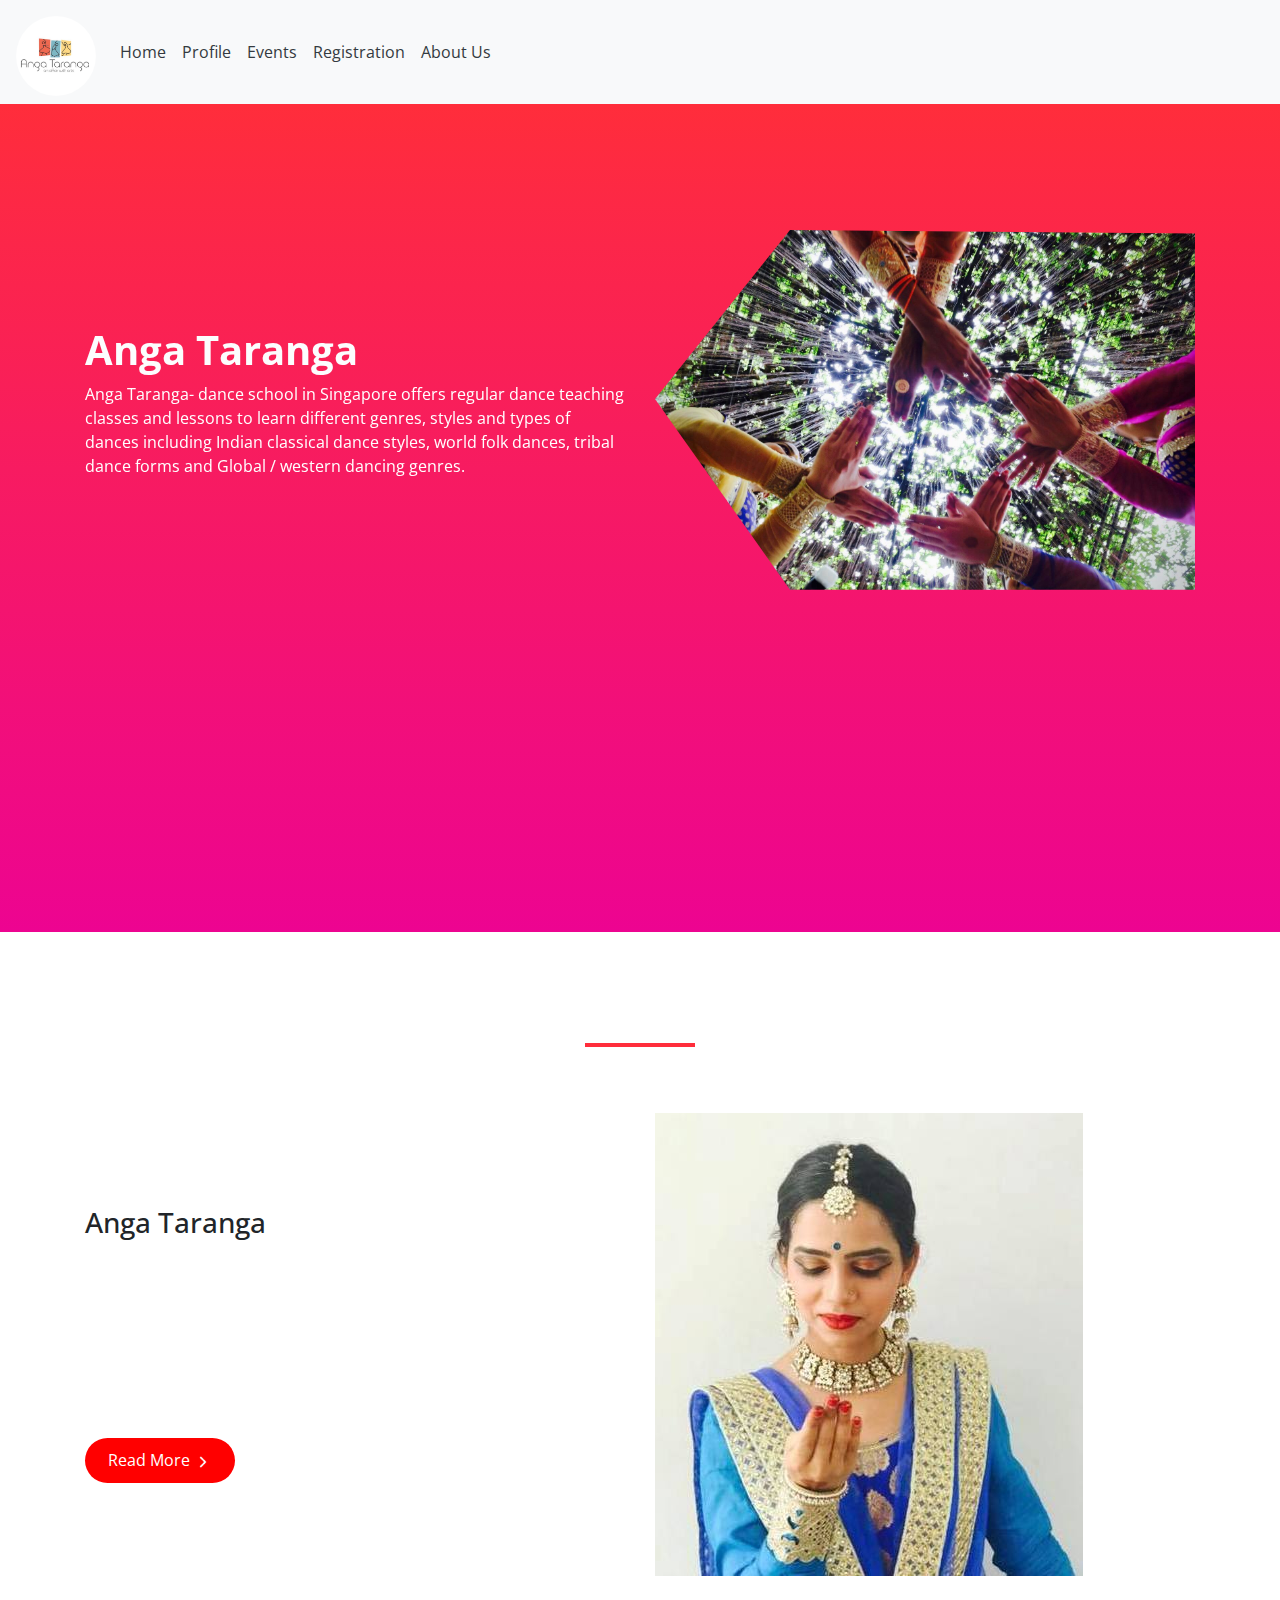
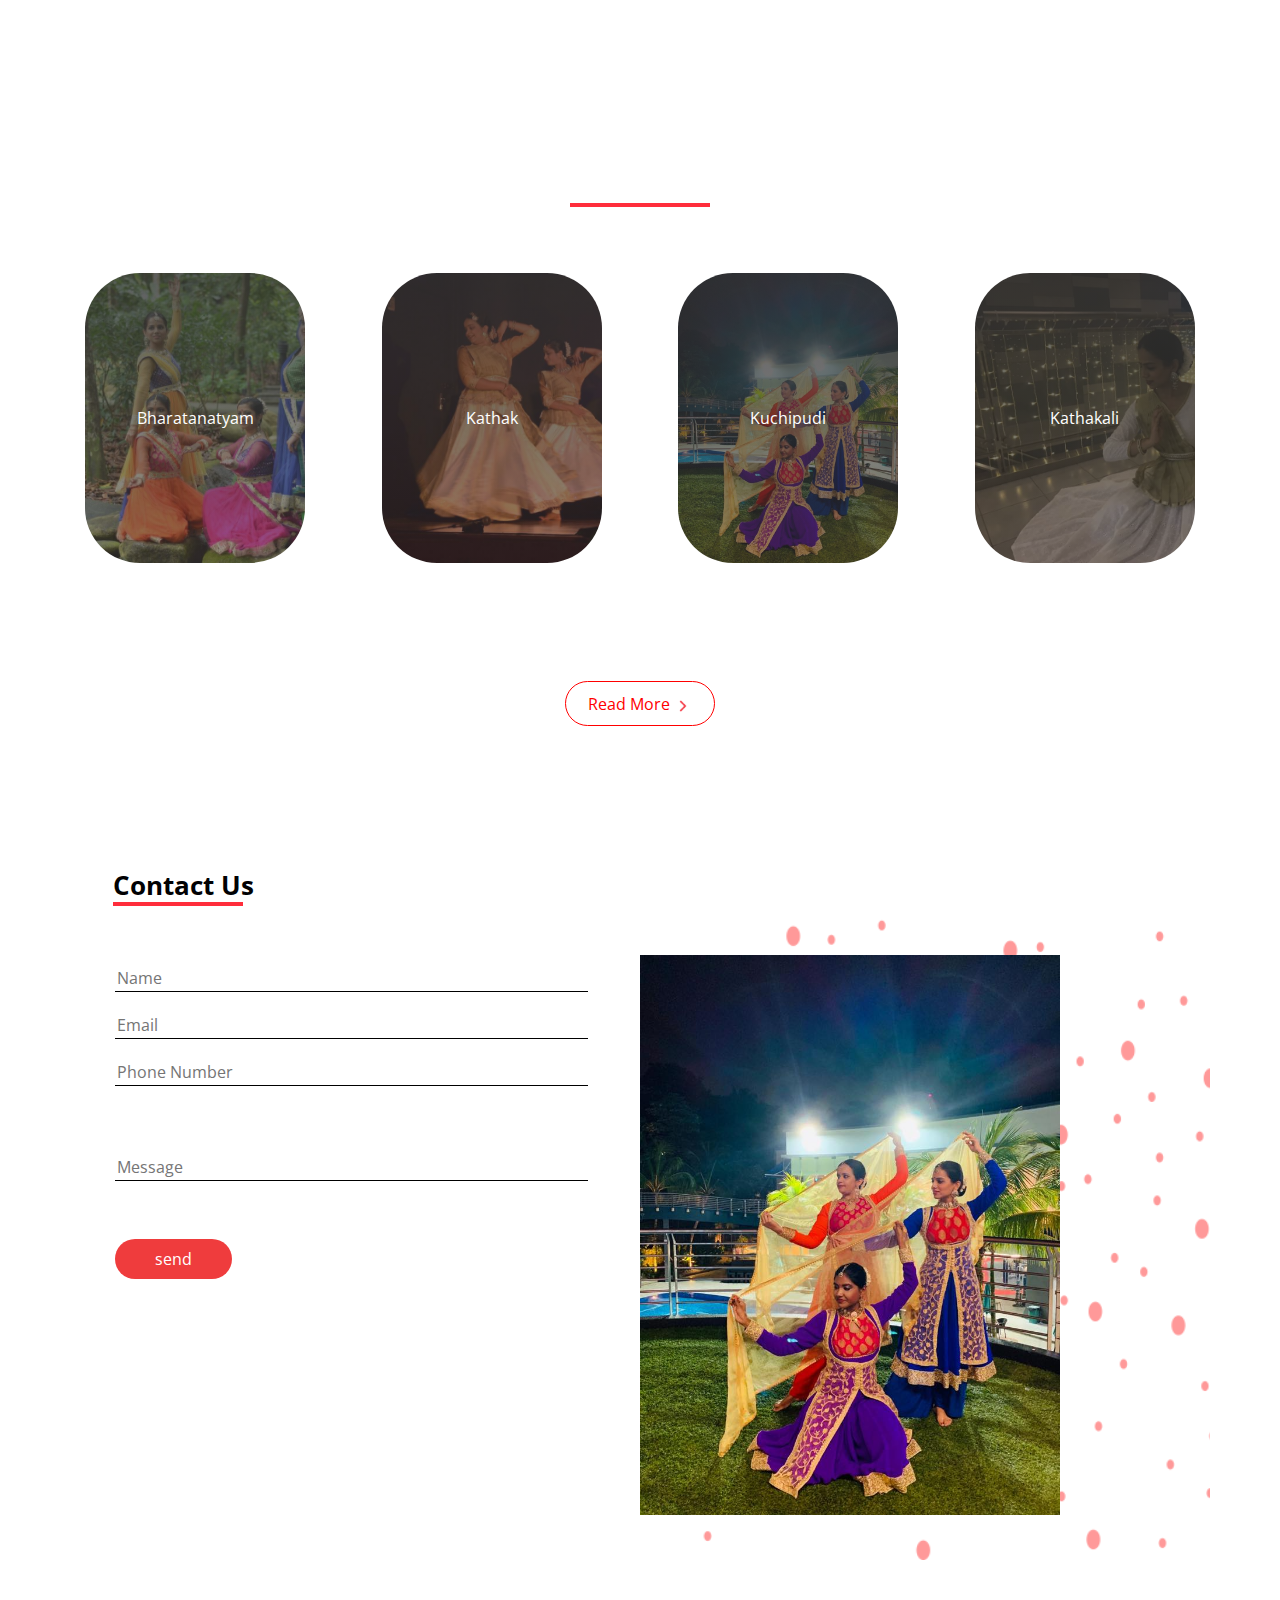
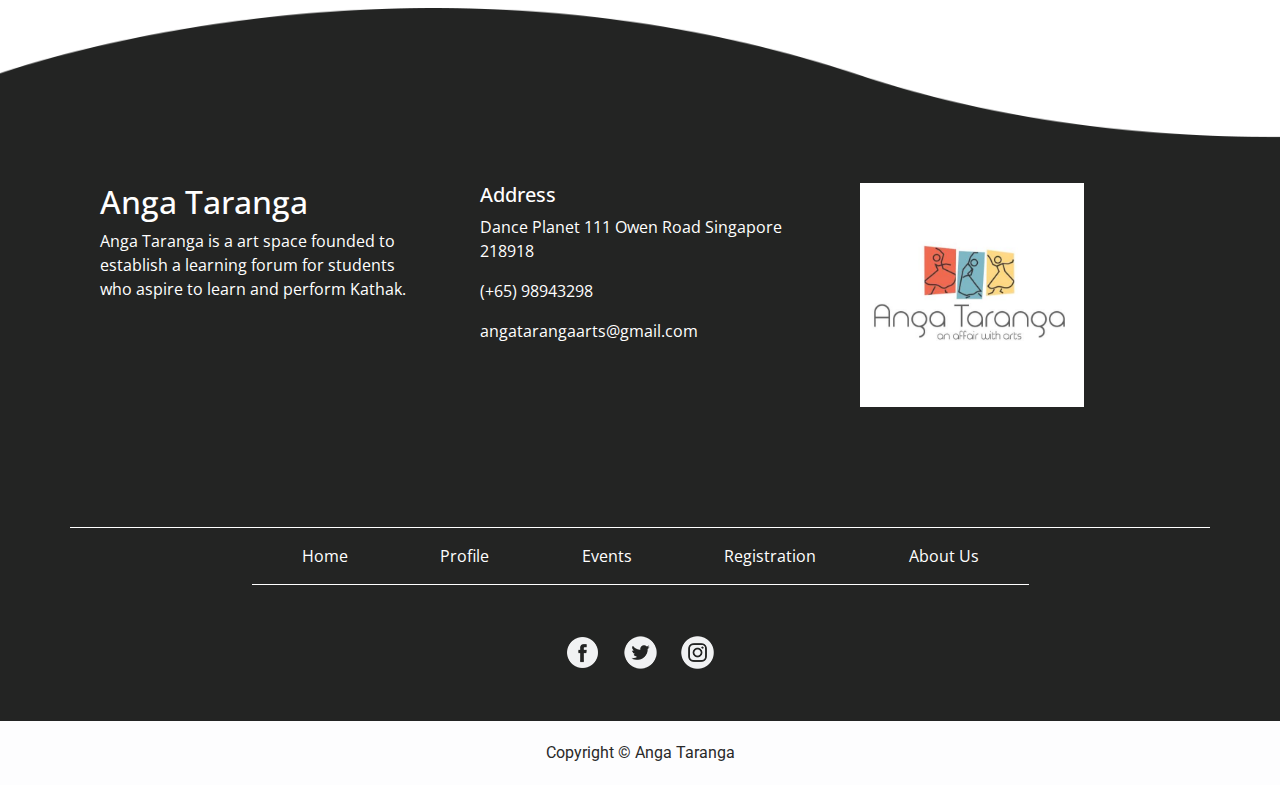
<file: index.html>
<!DOCTYPE html>
<html>

<head>
  <!-- Basic -->
  <meta charset="utf-8" />
  <meta http-equiv="X-UA-Compatible" content="IE=edge" />
  <!-- Mobile Metas -->
  <meta name="viewport" content="width=device-width, initial-scale=1, shrink-to-fit=no" />
  <!-- Site Metas -->
  <meta name="keywords" content="" />
  <meta name="description" content="" />
  <meta name="author" content="" />

  <title>Anga Taranga</title>

  <!-- slider stylesheet -->
  <link rel="stylesheet" type="text/css"
    href="https://cdnjs.cloudflare.com/ajax/libs/OwlCarousel2/2.1.3/assets/owl.carousel.min.css" />

  <!-- bootstrap core css -->
  <link rel="stylesheet" type="text/css" href="css/bootstrap.css" />

  <!-- fonts style -->
  <link href="https://fonts.googleapis.com/css?family=Poppins:300,400,600,700|Roboto:300,400,700&display=swap"
    rel="stylesheet">
    
  <!-- Custom styles for this template -->
  <link href="css/style.css" rel="stylesheet" />
  <!-- responsive style -->
  <link href="css/responsive.css" rel="stylesheet" />
  <link rel="icon" href="./images/angaLogo.jpg">

</head>

<body >

  <div class="hero_area">
    
  <!--Navbar-->
 <nav class="navbar navbar-expand-sm navbar-dark bg-light">
  <img src="./images/angaTarangaLogo.jpeg" alt="logo" class="logo-anga " >
  <!-- Navbar brand -->
  <a class="navbar-brand" href="#">   </a>
  <!-- Collapse button -->
  <button class="navbar-toggler" type="button" data-toggle="collapse" data-target="#basicExampleNav"
    aria-controls="basicExampleNav" aria-expanded="false" aria-label="Toggle navigation">
    <!-- <span class="navbar-toggler-icon "></span> -->
   <img src="images/menu.png" alt="menu" height="70" width="70">
  </button>

  <!-- Collapsible content -->

  <div class="collapse navbar-collapse" id="basicExampleNav">
    <!-- Links -->
    <ul class="navbar-nav mr-auto ">
      <li class="nav-item active">
        <a class="nav-link text-dark" href="index.html">Home <span class="sr-only">(current)</span></a>
      </li>

      <li class="nav-item">
        <a class="nav-link text-dark" href="profile.html">Profile</a>
      </li>
    
      <li class="nav-item">
        <a class="nav-link text-dark" href="events.html">Events</a>
      </li>

      <li class="nav-item">
        <a class="nav-link text-dark" href="registration.html">Registration</a>
      </li>

      <li class="nav-item">
        <a class="nav-link text-dark" href="about.html">About Us</a>
      </li>
    </ul>
  </div>
  <!-- Collapsible content -->
</nav>


<!--/.Navbar-->
<!--/.Navbar -->
    <!-- Image and text -->

    <!-- header section strats -->
    <!-- <header class="header_section">
      <div class="container  ">
        <img src="./images/angaTarangaLogo.jpeg" alt="logo" class="logo-anga " >
        <nav class="navbar navbar-expand-lg custom_nav-container pt-3 ">
         

          <button class="navbar-toggler" type="button" data-toggle="collapse" data-target="#navbarSupportedContent"
            aria-controls="navbarSupportedContent" aria-expanded="false" aria-label="Toggle navigation">
            <span class="navbar-toggler-icon"></span>
          </button>

          <div class=" navbar-collapse" id="navbarSupportedContent">
            <ul class="navbar-nav ml-auto mr-2">
              <li class="nav-item active">
                <a class="nav-link" href="index.html">Home <span class="sr-only">(current)</span></a>
              </li>

              <li class="nav-item">
                <a class="nav-link" href="profile.html">Profile</a>
              </li>
            
              <li class="nav-item">
                <a class="nav-link" href="events.html">Events</a>
              </li>

              <li class="nav-item">
                <a class="nav-link" href="registration.html">Registration</a>
              </li>

              <li class="nav-item">
                <a class="nav-link" href="about.html">About Us</a>
              </li>

            </ul>
             <form class="form-inline my-2 my-lg-0">

              <button class="btn  my-2 my-sm-0 nav_search-btn" type="submit"></button>
            </form> ≈
          </div>
        </nav>
      </div>
    </header>-->
    <!-- end header section -->
    <!-- slider section -->
    <section class=" slider_section position-relative">
      <div class="number-container d-none d-md-block">
        <div class="number-box">
          <!-- <span>
            01
          </span>
          <hr>
          <span>
            02
          </span> -->
        </div>
      </div>
      <div id="carouselExampleControls" class="carousel slide" data-ride="carousel">
        <div class="carousel-inner">
          <div class="carousel-item active">
            <div class="container slider_item-box" style="padding-top: 3rem;">
              <div class="row pt-5">
                <div class="col-md-6">
                  <div class="slider-box-detail">
                    <h1>
                     Anga Taranga 
                    
                    </h1>
                    <p>
                      Anga Taranga- dance school in Singapore offers regular dance teaching classes and  lessons to learn different genres, styles and types of dances including Indian classical dance styles, world folk dances, tribal dance forms and Global / western dancing genres.
                    </p>
                    <div>
                      <!-- <a href="">
                        <div>
                           <span>
                            Read More
                          </span> 
                          <span>
                            <img src="images/right.png" alt="" style="width: 16px;" >
                          </span>
                        </div>
                      </a> -->
                    </div>
                  </div>
                </div>
                <div class="col-md-6">
                  <div class="slider_box-img">
                    <div class="slider_item_img-box">
                      <img src="images/anagLanding.jpeg" alt="" class="img-fluid clipo" >
                    </div>
                  </div>
                </div>
              </div>
              </div>
            </div>   
         </div>
        </section> 
   

    <!-- end slider section -->
  </div>

  <!-- about section -->

  <section class="about_section">
    <div class="container">
      <h2>
        About Us
      </h2>
      <div class="row">
        <div class="col-md-6">
          <div class="about-detail">
            <h3>
              Anga Taranga
            </h3>
            <p>
              Team Anga Taranga have been performing widely across Singapore at various cultural events, business events and community gatherings. The individual dancers from the team have won competitions and has represented kathak at international Indian classical dance festivals and Dance productions in Singapore.

            </p>
            <div>
              <a href="">
                <div>
                  <span>
                    Read More
                  </span>
                  <span>
                    <img src="images/right.png" alt="" style="width: 18px;">
                  </span>
                </div>
              </a>
            </div>
          </div>
        </div>
        <div class="col-md-6">
          <div class="about-imge-box">
            <img src="images/AngaGrid.jpeg" alt="" class="img-fluid">
          </div>
        </div>
      </div>
    </div>
  </section>

  <!-- end about section -->



  <!-- class section -->
  <section class="class_section py-5 my-5">
    <h2>
      Our Classes
    </h2>
    <div class="container  pb-5 ">
      <div class="d-flex justify-content-between flex-wrap">
        <div class="mt-4 mx-auto mx-sm-0 mt-lg-0">
          <div class="class_img-box box-img-1">
            <a href="">
              Bharatanatyam
            </a>
          </div>
        </div>
        <div class="mt-4 mx-auto mx-sm-0 mt-lg-0">
          <div class="class_img-box box-img-2">
            <a href="">
              Kathak
            </a>
          </div>
        </div>
        <div class="mt-4 mx-auto mx-sm-0 mt-lg-0">
          <div class="class_img-box box-img-3">
            <a href="">
              Kuchipudi
            </a>
          </div>
        </div>
        <div class="mt-4 mx-auto mx-sm-0 mt-lg-0">
          <div class="class_img-box box-img-4">
            <a href="">
              Kathakali
            </a>
          </div>
        </div>
      </div>
    </div>
    <div class="class_section-btn">
      <a href="">
        <div>
          <span>
            Read More
          </span>
          <span>
            <img src="images/red-next.png" alt="" style="width: 18px;">
          </span>
        </div>
      </a>
    </div>
  </section>
  <!-- end class section -->
  <!-- master section -->
  <!-- <section class="master_section mb-5">
    <h2>
      Learn From Masters
    </h2>
    <div class="master_custom-container">
      <div class="row">
        <div class="col-md-4">
          <div class="master_content-box">
            <div class="master_img-box">
              <img src="images/master-1.png" alt="">
            </div>
            <div class="master_detail">
              <h4>
                Dance Masters

              </h4>
              <p>
                There are many variations of passages of Lorem Ipsum available, but the
                majority
              </p>
            </div>
          </div>
        </div>
        <div class="col-md-4">
          <div class="master_content-box">
            <div class="master_img-box master_img-box-white">
              <img src="images/master-2.png" alt="">
            </div>
            <div class="master_detail">
              <h4>
                Music Lessons

              </h4>
              <p>
                There are many variations of passages of Lorem Ipsum available, but the
                majority
              </p>
            </div>
          </div>
        </div>

        <div class="col-md-4">
          <div class="master_content-box">
            <div class="master_img-box">
              <img src="images/master-3.png" alt="">
            </div>
            <div class="master_detail">
              <h4>
                Skill Based Coaching


              </h4>
              <p>
                There are many variations of passages of Lorem Ipsum available, but the
                majority
              </p>
            </div>
          </div>
        </div>
      </div>
      <div class="master_section-btn">
        <a href="">
          <div>
            <span>
              Read More
            </span>
            <span>
              <img src="images/right.png" alt="" style="width: 18px;">
            </span>
          </div>
        </a>
      </div>
    </div>

  </section> -->
  <!-- end master section -->

  <!-- contact section -->

  <section class="contact_section py-5">

    <div class="container">
      <div class="d-flex justify-content-center d-md-block">
        <h2>
          Contact Us
        </h2>
      </div>
      <div class="row">
        <div class="col-md-6">
          <form action="">
            <div class="contact_form-container">
              <div>
                <div>
                  <input type="text" placeholder="Name">
                </div>
                <div>
                  <input type="email" placeholder="Email">
                </div>
                <div>
                  <input type="text" placeholder="Phone Number">
                </div>
                <div class="mt-5">
                  <input type="text" placeholder="Message">
                </div>
                <div class="mt-5">
                  <button type="submit">
                    send
                  </button>
                </div>
              </div>

            </div>

          </form>
        </div>
        <div class="col-md-6">
          <div class="contact_img-box">
            <img src="images/AngaPic.jpeg" alt="" height="" class="img-fluid">
          </div>
        </div>
      </div>
    </div>
  </section>
  <!-- end contact section -->


  <!-- info section -->
  <section class="info_section">
    <div class="container ">
      <div class="row custom_border-btm mb-3 pb-4">
        <div class="col-md-4 info_logo">
          <h2>
            Anga Taranga
          </h2>
          <p>
            Anga Taranga is a art space founded to establish a learning forum for students who aspire to learn and perform Kathak.
          </p>
        </div>
        <div class="col-md-4 info_address">
          <h5>
            Address
          </h5>
          <p>
            Dance Planet
           111 Owen Road Singapore 218918
          </p>
          <p>
            (+65) 98943298
          </p>
          <p>
            angatarangaarts@gmail.com
          </p>
        </div>
        <div class="col-md-4 info_news">
          <img src="images/angaTarangaLogo.jpeg" alt="logo" class="img-fluid" style="max-height: 70%;">
          <!-- <h5>
            Newsletter
          </h5>
          <form action="">
            <div>
              <input type="email" placeholder="Enter your email">
            </div>
            <div>
              <button type="submit">
                Subscribe
              </button>
            </div>
          </form> -->
        </div>

      </div>
      <div class="info_nav ">
        <nav class="custom_border-btm">
          <ul>
            <li>
              <a href="index.html"> Home</a>
            </li>
            <li>
              <a href="profile.html">Profile</a>
            </li>
            <li>
              <a href="events.html">Events</a>
            </li>
            <li>
              <a href="registration.html">Registration</a>
            </li>
            <li>
              <a href="about.html">About Us</a>
            </li>
          </ul>
        </nav>
      </div>
      <div>
        <div class="info_social">
          <div>
            <img src="images/fb.png" alt="">
          </div>
          <div>
            <img src="images/twitter.png" alt="">
          </div>
          <div>
            <img src="images/insta.png" alt=""> 
          </div>
        </div>
      </div>
    </div>
  </section>
  <!-- endsss info section -->



  <!-- footer section -->
  <section class="container-fluid footer_section">
    <p>
      Copyright &copy; Anga Taranga
      <!-- <a href="https://html.design/">html.design</a> -->
    </p>
  </section>
  <!-- footer section -->

  <script type="text/javascript" src="js/jquery-3.4.1.min.js"></script>
  <script type="text/javascript" src="js/bootstrap.js"></script>





</body>

</html>
</file>
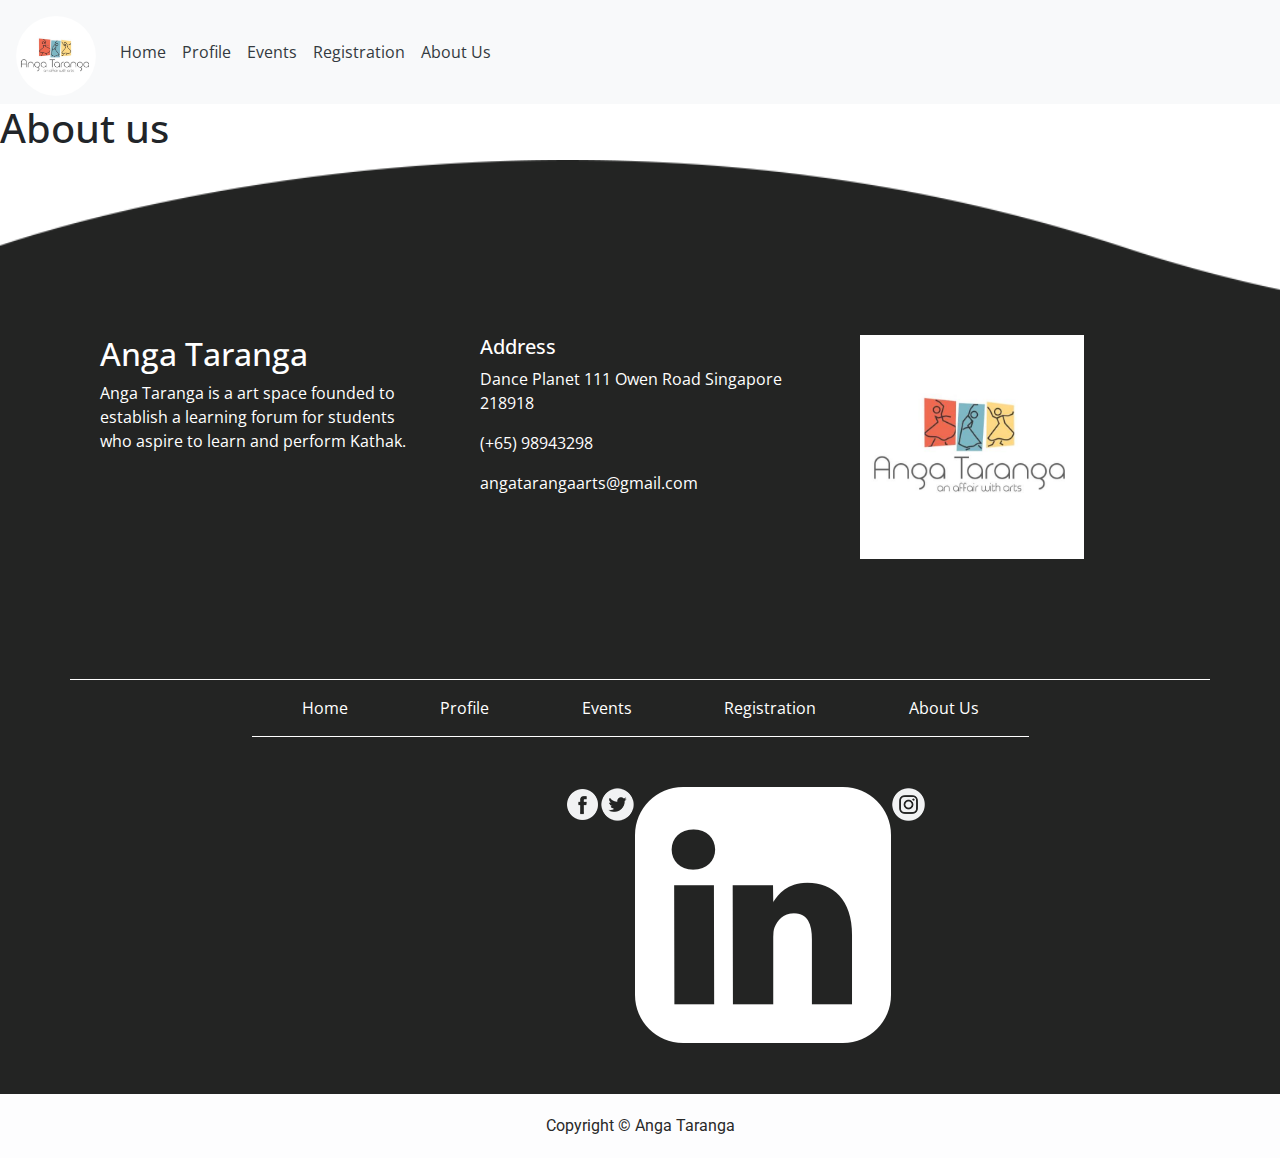
<file: about.html>
<!DOCTYPE html>
<html>

<head>
  <!-- Basic -->
  <meta charset="utf-8" />
  <meta http-equiv="X-UA-Compatible" content="IE=edge" />
  <!-- Mobile Metas -->
  <meta name="viewport" content="width=device-width, initial-scale=1, shrink-to-fit=no" />
  <!-- Site Metas -->
  <meta name="keywords" content="" />
  <meta name="description" content="" />
  <meta name="author" content="" />

  <title>Anga Taranga</title>

  <!-- slider stylesheet -->
  <link rel="stylesheet" type="text/css"
    href="https://cdnjs.cloudflare.com/ajax/libs/OwlCarousel2/2.1.3/assets/owl.carousel.min.css" />

  <!-- bootstrap core css -->
  <link rel="stylesheet" type="text/css" href="css/bootstrap.css" />

  <!-- fonts style -->
  <link href="https://fonts.googleapis.com/css?family=Poppins:300,400,600,700|Roboto:300,400,700&display=swap"
    rel="stylesheet">
  <!-- Custom styles for this template -->
  <link href="css/style.css" rel="stylesheet" />
  <!-- responsive style -->
  <link href="css/responsive.css" rel="stylesheet" />
</head>

<body class="about-page">

  <div class="hero_area">
 <!--Navbar-->
 <nav class="navbar navbar-expand-sm navbar-dark bg-light">
  <img src="./images/angaTarangaLogo.jpeg" alt="logo" class="logo-anga " >
  <!-- Navbar brand -->
  <a class="navbar-brand" href="#">   </a>
  <!-- Collapse button -->
  <button class="navbar-toggler" type="button" data-toggle="collapse" data-target="#basicExampleNav"
    aria-controls="basicExampleNav" aria-expanded="false" aria-label="Toggle navigation">
    <!-- <span class="navbar-toggler-icon "></span> -->
   <img src="images/menu.png" alt="menu" height="70" width="70">
  </button>

  <!-- Collapsible content -->

  <div class="collapse navbar-collapse" id="basicExampleNav">
    <!-- Links -->
    <ul class="navbar-nav mr-auto ">
      <li class="nav-item active">
        <a class="nav-link text-dark" href="index.html">Home <span class="sr-only">(current)</span></a>
      </li>

      <li class="nav-item">
        <a class="nav-link text-dark" href="profile.html">Profile</a>
      </li>
    
      <li class="nav-item">
        <a class="nav-link text-dark" href="events.html">Events</a>
      </li>

      <li class="nav-item">
        <a class="nav-link text-dark" href="registration.html">Registration</a>
      </li>

      <li class="nav-item">
        <a class="nav-link text-dark" href="about.html">About Us</a>
      </li>
    </ul>
  </div>
  <!-- Collapsible content -->
</nav>

  </div>

 




<h1>About us </h1>

  <!-- info section -->
  <section class="info_section">
    <div class="container ">
      <div class="row custom_border-btm mb-3 pb-4">
        <div class="col-md-4 info_logo">
          <h2>
            Anga Taranga
          </h2>
          <p>
            Anga Taranga is a art space founded to establish a learning forum for students who aspire to learn and perform Kathak.
          </p>
        </div>
        <div class="col-md-4 info_address">
          <h5>
            Address
          </h5>
          <p>
            Dance Planet
           111 Owen Road Singapore 218918
          </p>
          <p>
            (+65) 98943298
          </p>
          <p>
            angatarangaarts@gmail.com
          </p>
        </div>
        <div class="col-md-4 info_news">
          <img src="images/angaTarangaLogo.jpeg" alt="logo" class="img-fluid" style="max-height: 70%;">
          <!-- <h5>
            Newsletter
          </h5>
          <form action="">
            <div>
              <input type="email" placeholder="Enter your email">
            </div>
            <div>
              <button type="submit">
                Subscribe
              </button>
            </div>
          </form> -->
        </div>

      </div>
      <div class="info_nav ">
        <nav class="custom_border-btm">
          <ul>
            <li>
              <a href="index.html"> Home</a>
            </li>
            <li>
              <a href="profile.html">Profile</a>
            </li>
            <li>
              <a href="events.html">Events</a>
            </li>
            <li>
              <a href="registration.html">Registration</a>
            </li>
            <li>
              <a href="about.html">About Us</a>
            </li>
          </ul>
        </nav>
      </div>
      <div>
        <div class="info_social">
          <div>
            <img src="images/fb.png" alt="">
          </div>
          <div>
            <img src="images/twitter.png" alt="">
          </div>
          <div>
            <img src="images/linkedin.png" alt="">
          </div>
          <div>
            <img src="images/insta.png" alt="">
          </div>
        </div>
      </div>
    </div>
  </section>
  <!-- endsss info section -->



  <!-- footer section -->
  <section class="container-fluid footer_section">
    <p>
      Copyright &copy; Anga Taranga
      <!-- <a href="https://html.design/">html.design</a> -->
    </p>
  </section>
  <!-- footer section -->

  <script type="text/javascript" src="js/jquery-3.4.1.min.js"></script>
  <script type="text/javascript" src="js/bootstrap.js"></script>





</body>

</html>
</file>
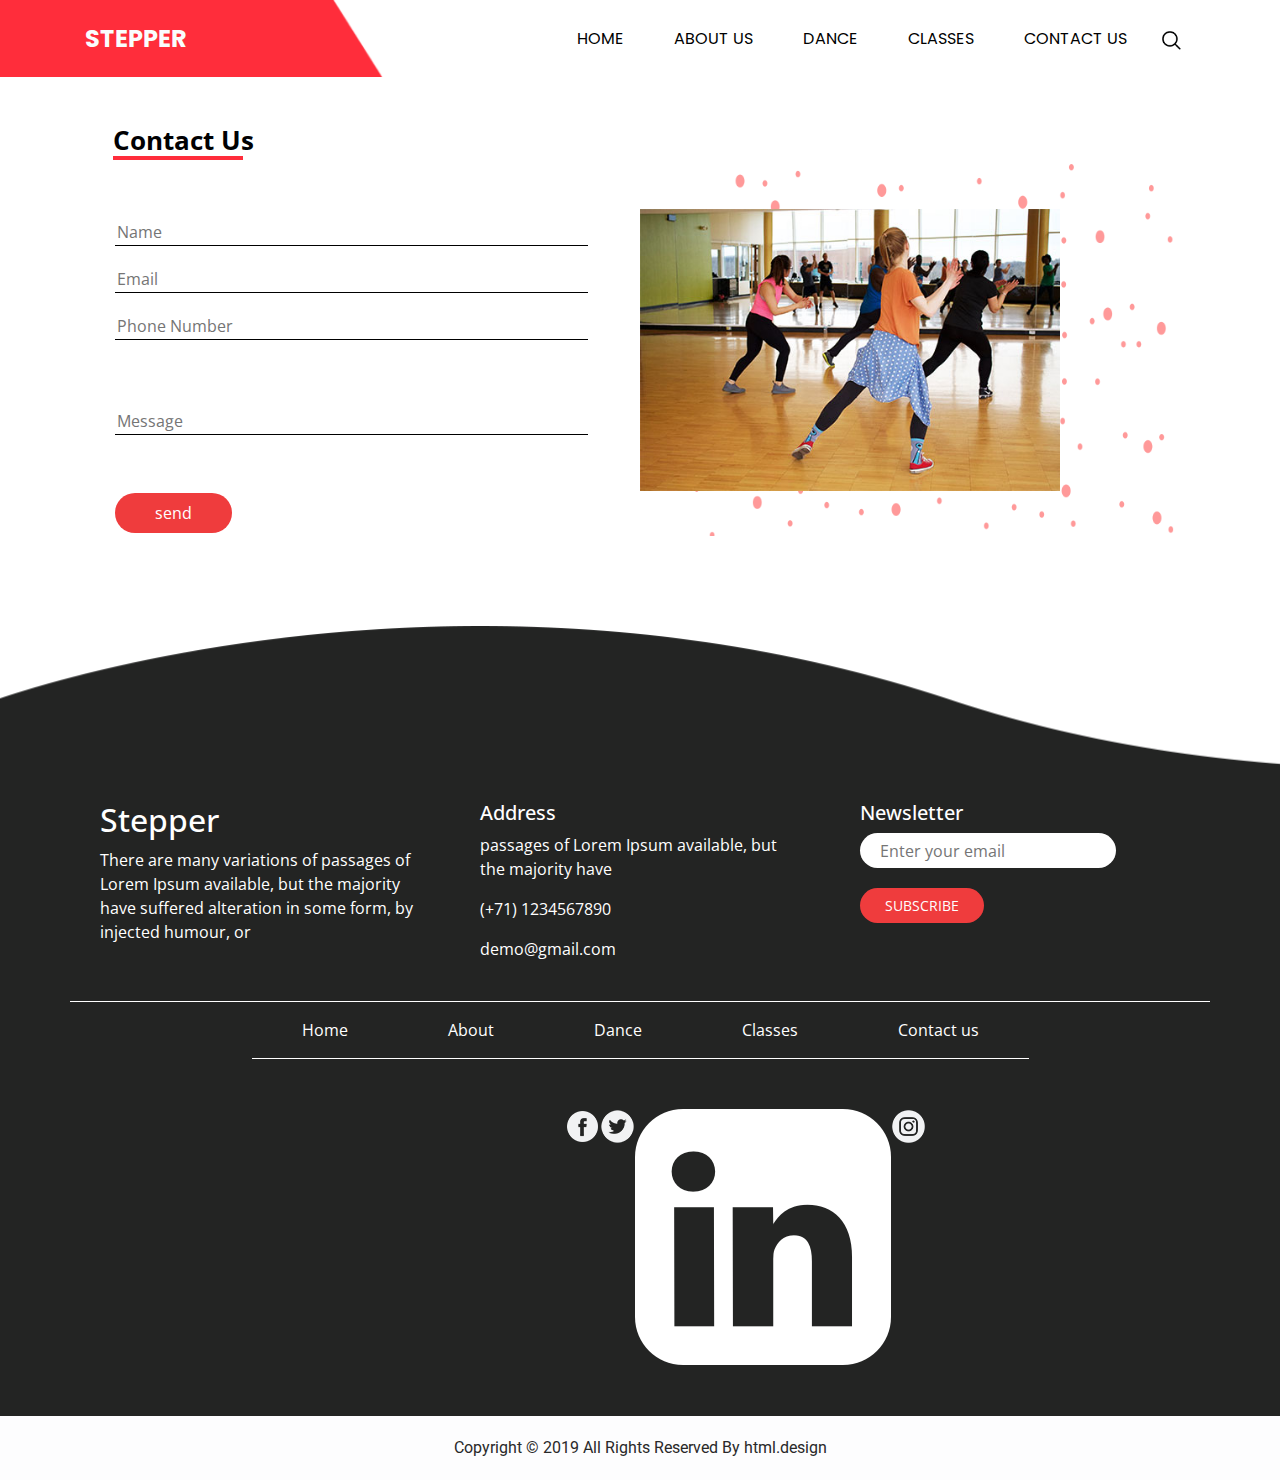
<file: contact.html>
<!DOCTYPE html>
<html>

<head>
  <!-- Basic -->
  <meta charset="utf-8" />
  <meta http-equiv="X-UA-Compatible" content="IE=edge" />
  <!-- Mobile Metas -->
  <meta name="viewport" content="width=device-width, initial-scale=1, shrink-to-fit=no" />
  <!-- Site Metas -->
  <meta name="keywords" content="" />
  <meta name="description" content="" />
  <meta name="author" content="" />

  <title>Stepper</title>

  <!-- slider stylesheet -->
  <link rel="stylesheet" type="text/css"
    href="https://cdnjs.cloudflare.com/ajax/libs/OwlCarousel2/2.1.3/assets/owl.carousel.min.css" />

  <!-- bootstrap core css -->
  <link rel="stylesheet" type="text/css" href="css/bootstrap.css" />

  <!-- fonts style -->
  <link href="https://fonts.googleapis.com/css?family=Poppins:300,400,600,700|Roboto:300,400,700&display=swap"
    rel="stylesheet">
  <!-- Custom styles for this template -->
  <link href="css/style.css" rel="stylesheet" />
  <!-- responsive style -->
  <link href="css/responsive.css" rel="stylesheet" />
</head>

<body>

  <div class="hero_area">
    <!-- header section strats -->
    <header class="header_section">
      <div class="container">
        <nav class="navbar navbar-expand-lg custom_nav-container pt-3">
          <a class="navbar-brand" href="#">
            Stepper
          </a>
          <button class="navbar-toggler" type="button" data-toggle="collapse" data-target="#navbarSupportedContent"
            aria-controls="navbarSupportedContent" aria-expanded="false" aria-label="Toggle navigation">
            <span class="navbar-toggler-icon"></span>
          </button>

          <div class="collapse navbar-collapse" id="navbarSupportedContent">
            <ul class="navbar-nav ml-auto mr-2">
              <li class="nav-item active">
                <a class="nav-link" href="index.html">Home <span class="sr-only">(current)</span></a>
              </li>
              <li class="nav-item">
                <a class="nav-link" href="about.html">About Us </a>
              </li>
              <li class="nav-item">
                <a class="nav-link" href="dance.html">Dance</a>
              </li>
              <li class="nav-item">
                <a class="nav-link" href="classes.html">Classes</a>
              </li>
              <li class="nav-item">
                <a class="nav-link" href="contact.html">Contact us</a>
              </li>

            </ul>
            <form class="form-inline my-2 my-lg-0">

              <button class="btn  my-2 my-sm-0 nav_search-btn" type="submit"></button>
            </form>
          </div>
        </nav>
      </div>
    </header>
    <!-- end header section -->


    <!-- contact section -->

    <section class="contact_section py-5">

      <div class="container">
        <div class="d-flex justify-content-center d-md-block">
          <h2>
            Contact Us
          </h2>
        </div>
        <div class="row">
          <div class="col-md-6">
            <form action="">
              <div class="contact_form-container">
                <div>
                  <div>
                    <input type="text" placeholder="Name">
                  </div>
                  <div>
                    <input type="email" placeholder="Email">
                  </div>
                  <div>
                    <input type="text" placeholder="Phone Number">
                  </div>
                  <div class="mt-5">
                    <input type="text" placeholder="Message">
                  </div>
                  <div class="mt-5">
                    <button type="submit">
                      send
                    </button>
                  </div>
                </div>

              </div>

            </form>
          </div>
          <div class="col-md-6">
            <div class="contact_img-box">
              <img src="images/dance.jpg" alt="">
            </div>
          </div>
        </div>
      </div>
    </section>
    <!-- end contact section -->


    <!-- info section -->
    <section class="info_section">
      <div class="container ">
        <div class="row custom_border-btm mb-3 pb-4">
          <div class="col-md-4 info_logo">
            <h2>
              Stepper
            </h2>
            <p>
              There are many variations of passages of Lorem Ipsum available, but the majority have suffered alteration
              in
              some form, by injected humour, or
            </p>
          </div>
          <div class="col-md-4 info_address">
            <h5>
              Address
            </h5>
            <p>
              passages of Lorem Ipsum available, but the majority have
            </p>
            <p>
              (+71) 1234567890
            </p>
            <p>
              demo@gmail.com
            </p>
          </div>
          <div class="col-md-4 info_news">
            <h5>
              Newsletter
            </h5>
            <form action="">
              <div>
                <input type="email" placeholder="Enter your email">
              </div>
              <div>
                <button type="submit">
                  Subscribe
                </button>
              </div>
            </form>
          </div>
        </div>
        <div class="info_nav ">
          <nav class="custom_border-btm">
            <ul>
              <li>
                <a href="index.html"> Home</a>
              </li>
              <li>
                <a href="about.html">About</a>
              </li>
              <li>
                <a href="dance.html">Dance</a>
              </li>
              <li>
                <a href="classes.html">Classes</a>
              </li>
              <li>
                <a href="contact.html">Contact us</a>
              </li>
            </ul>
          </nav>
        </div>
        <div>
          <div class="info_social">
            <div>
              <img src="images/fb.png" alt="">
            </div>
            <div>
              <img src="images/twitter.png" alt="">
            </div>
            <div>
              <img src="images/linkedin.png" alt="">
            </div>
            <div>
              <img src="images/insta.png" alt="">
            </div>
          </div>
        </div>
      </div>
    </section>
    <!-- endsss info section -->



    <!-- footer section -->
    <section class="container-fluid footer_section">
      <p>
        Copyright &copy; 2019 All Rights Reserved By
        <a href="https://html.design/">html.design</a>
      </p>
    </section>
    <!-- footer section -->

    <script type="text/javascript" src="js/jquery-3.4.1.min.js"></script>
    <script type="text/javascript" src="js/bootstrap.js"></script>





</body>

</html>
</file>
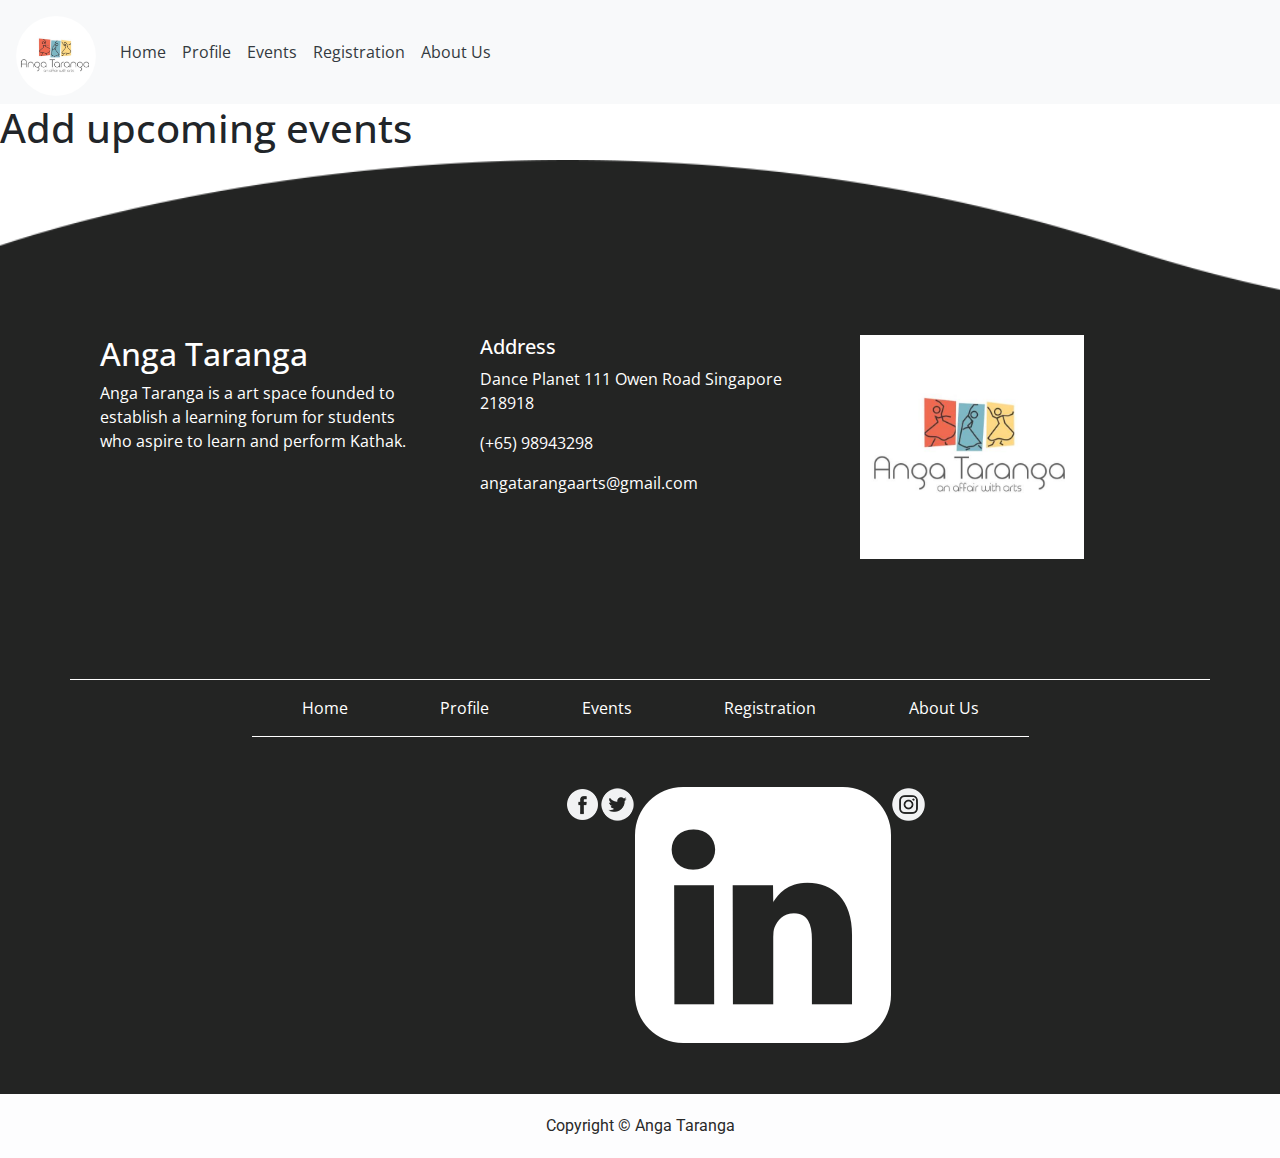
<file: events.html>
<!DOCTYPE html>
<html>

<head>
  <!-- Basic -->
  <meta charset="utf-8" />
  <meta http-equiv="X-UA-Compatible" content="IE=edge" />
  <!-- Mobile Metas -->
  <meta name="viewport" content="width=device-width, initial-scale=1, shrink-to-fit=no" />
  <!-- Site Metas -->
  <meta name="keywords" content="" />
  <meta name="description" content="" />
  <meta name="author" content="" />

  <title>Anga Taranga</title>

  <!-- slider stylesheet -->
  <link rel="stylesheet" type="text/css"
    href="https://cdnjs.cloudflare.com/ajax/libs/OwlCarousel2/2.1.3/assets/owl.carousel.min.css" />

  <!-- bootstrap core css -->
  <link rel="stylesheet" type="text/css" href="css/bootstrap.css" />

  <!-- fonts style -->
  <link href="https://fonts.googleapis.com/css?family=Poppins:300,400,600,700|Roboto:300,400,700&display=swap"
    rel="stylesheet">
  <!-- Custom styles for this template -->
  <link href="css/style.css" rel="stylesheet" />
  <!-- responsive style -->
  <link href="css/responsive.css" rel="stylesheet" />
</head>

<body>

  <div class="hero_area">
 <!--Navbar-->
 <nav class="navbar navbar-expand-sm navbar-dark bg-light">
  <img src="./images/angaTarangaLogo.jpeg" alt="logo" class="logo-anga " >
  <!-- Navbar brand -->
  <a class="navbar-brand" href="#">   </a>
  <!-- Collapse button -->
  <button class="navbar-toggler" type="button" data-toggle="collapse" data-target="#basicExampleNav"
    aria-controls="basicExampleNav" aria-expanded="false" aria-label="Toggle navigation">
    <!-- <span class="navbar-toggler-icon "></span> -->
   <img src="images/menu.png" alt="menu" height="70" width="70">
  </button>

  <!-- Collapsible content -->

  <div class="collapse navbar-collapse" id="basicExampleNav">
    <!-- Links -->
    <ul class="navbar-nav mr-auto ">
      <li class="nav-item active">
        <a class="nav-link text-dark" href="index.html">Home <span class="sr-only">(current)</span></a>
      </li>

      <li class="nav-item">
        <a class="nav-link text-dark" href="profile.html">Profile</a>
      </li>
    
      <li class="nav-item">
        <a class="nav-link text-dark" href="events.html">Events</a>
      </li>

      <li class="nav-item">
        <a class="nav-link text-dark" href="registration.html">Registration</a>
      </li>

      <li class="nav-item">
        <a class="nav-link text-dark" href="about.html">About Us</a>
      </li>
    </ul>
  </div>
  <!-- Collapsible content -->
</nav>



   <h1>Add upcoming events </h1>
   
  <!-- info section -->
  <section class="info_section">
    <div class="container ">
      <div class="row custom_border-btm mb-3 pb-4">
        <div class="col-md-4 info_logo">
          <h2>
            Anga Taranga
          </h2>
          <p>
            Anga Taranga is a art space founded to establish a learning forum for students who aspire to learn and perform Kathak.
          </p>
        </div>
        <div class="col-md-4 info_address">
          <h5>
            Address
          </h5>
          <p>
            Dance Planet
           111 Owen Road Singapore 218918
          </p>
          <p>
            (+65) 98943298
          </p>
          <p>
            angatarangaarts@gmail.com
          </p>
        </div>
        <div class="col-md-4 info_news">
          <img src="images/angaTarangaLogo.jpeg" alt="logo" class="img-fluid" style="max-height: 70%;">
          <!-- <h5>
            Newsletter
          </h5>
          <form action="">
            <div>
              <input type="email" placeholder="Enter your email">
            </div>
            <div>
              <button type="submit">
                Subscribe
              </button>
            </div>
          </form> -->
        </div>

      </div>
      <div class="info_nav ">
        <nav class="custom_border-btm">
          <ul>
            <li>
              <a href="index.html"> Home</a>
            </li>
            <li>
              <a href="profile.html">Profile</a>
            </li>
            <li>
              <a href="events.html">Events</a>
            </li>
            <li>
              <a href="registration.html">Registration</a>
            </li>
            <li>
              <a href="about.html">About Us</a>
            </li>
          </ul>
        </nav>
      </div>
      <div>
        <div class="info_social">
          <div>
            <img src="images/fb.png" alt="">
          </div>
          <div>
            <img src="images/twitter.png" alt="">
          </div>
          <div>
            <img src="images/linkedin.png" alt="">
          </div>
          <div>
            <img src="images/insta.png" alt="">
          </div>
        </div>
      </div>
    </div>
  </section>
  <!-- endsss info section -->



  <!-- footer section -->
  <section class="container-fluid footer_section">
    <p>
      Copyright &copy; Anga Taranga
      <!-- <a href="https://html.design/">html.design</a> -->
    </p>
  </section>
  <!-- footer section -->

    <script type="text/javascript" src="js/jquery-3.4.1.min.js"></script>
    <script type="text/javascript" src="js/bootstrap.js"></script>





</body>

</html>
</file>
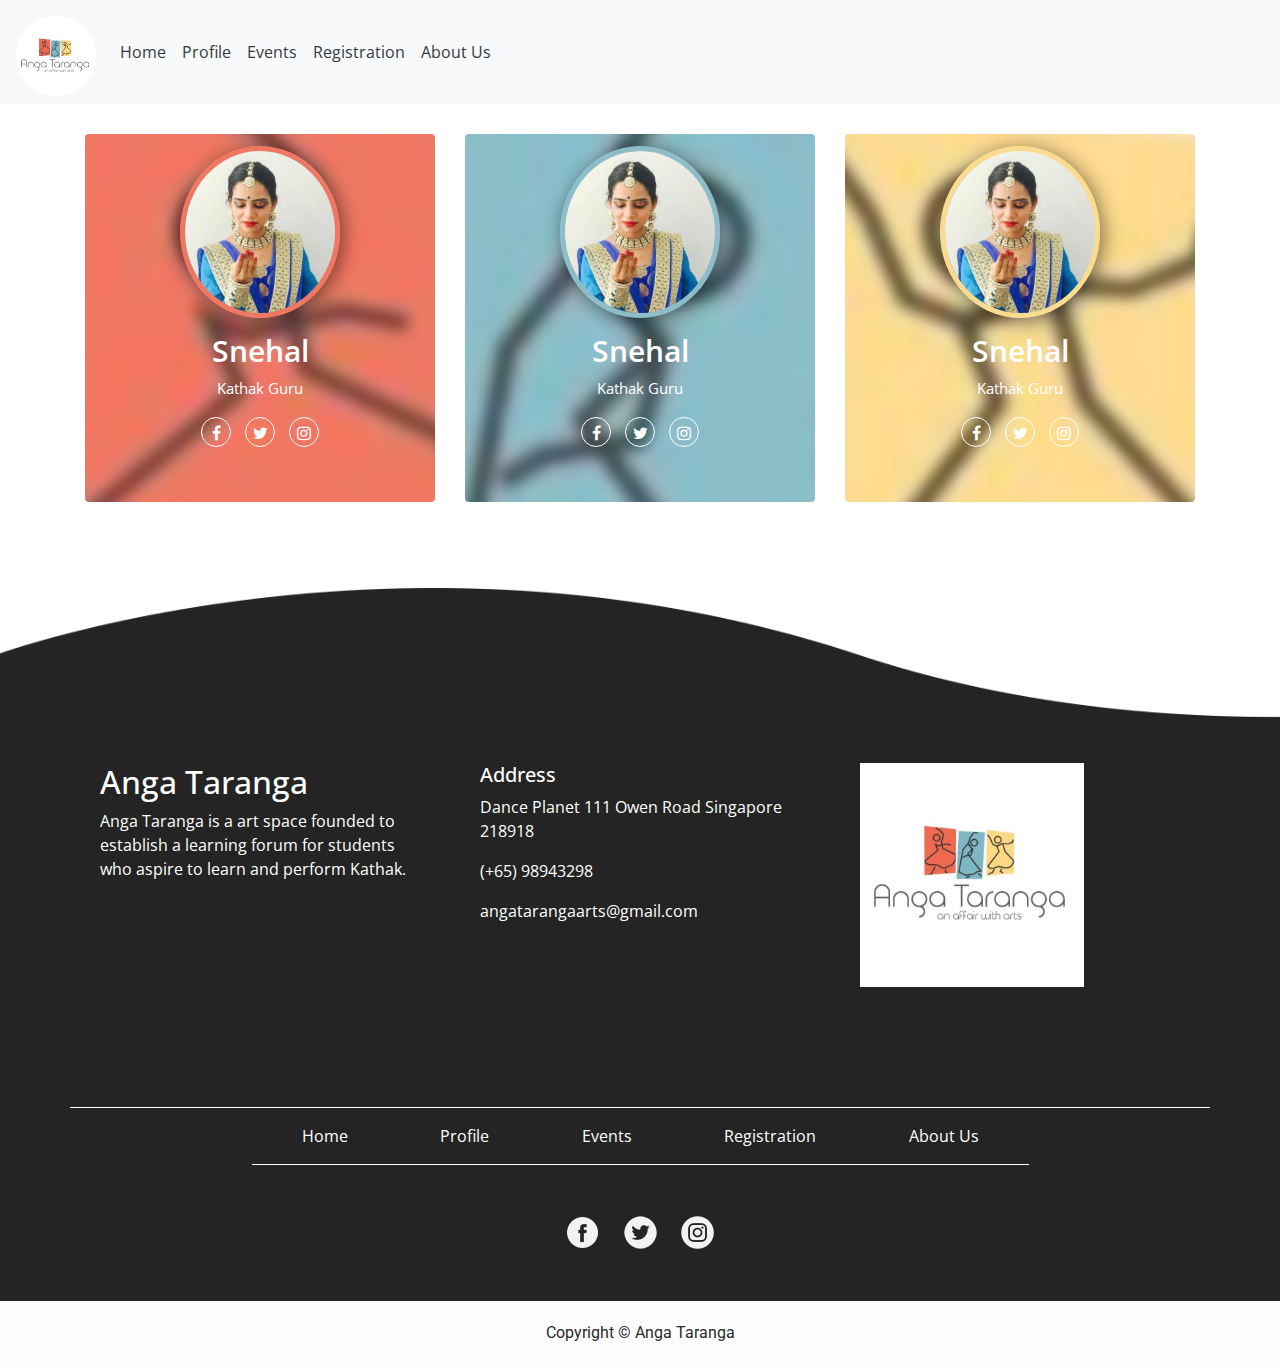
<file: profile.html>
<!DOCTYPE html>
<html>

<head>
  <!-- Basic -->
  <meta charset="utf-8" />
  <meta http-equiv="X-UA-Compatible" content="IE=edge" />
  <!-- Mobile Metas -->
  <meta name="viewport" content="width=device-width, initial-scale=1, shrink-to-fit=no" />
  <!-- Site Metas -->
  <meta name="keywords" content="" />
  <meta name="description" content="" />
  <meta name="author" content="" />

  <title>Anga Taranga</title>

  <!-- slider stylesheet -->
  <link rel="stylesheet" type="text/css"
    href="https://cdnjs.cloudflare.com/ajax/libs/OwlCarousel2/2.1.3/assets/owl.carousel.min.css" />

  <!-- bootstrap core css -->
  <link rel="stylesheet" type="text/css" href="css/bootstrap.css" />

  <!-- fonts style -->
  <link href="https://fonts.googleapis.com/css?family=Poppins:300,400,600,700|Roboto:300,400,700&display=swap"
    rel="stylesheet">
  <!-- Custom styles for this template -->
  <link href="css/style.css" rel="stylesheet" />
  <!-- responsive style -->
  <link href="css/responsive.css" rel="stylesheet" />
</head>

<body class="dance_page">

  <div class="hero_area" style="background:  linear-gradient(to bottom, #ff2d3b, #ED0491);;">
 <!--Navbar-->
 <nav class="navbar navbar-expand-sm navbar-dark bg-light">
  <img src="./images/angaTarangaLogo.jpeg" alt="logo" class="logo-anga " >
  <!-- Navbar brand -->
  <a class="navbar-brand" href="#">   </a>
  <!-- Collapse button -->
  <button class="navbar-toggler" type="button" data-toggle="collapse" data-target="#basicExampleNav"
    aria-controls="basicExampleNav" aria-expanded="false" aria-label="Toggle navigation">
    <!-- <span class="navbar-toggler-icon "></span> -->
   <img src="images/menu.png" alt="menu" height="70" width="70">
  </button>

  <!-- Collapsible content -->

  <div class="collapse navbar-collapse" id="basicExampleNav">
    <!-- Links -->
    <ul class="navbar-nav mr-auto ">
      <li class="nav-item active">
        <a class="nav-link text-dark" href="index.html">Home <span class="sr-only">(current)</span></a>
      </li>

      <li class="nav-item">
        <a class="nav-link text-dark" href="profile.html">Profile</a>
      </li>
    
      <li class="nav-item">
        <a class="nav-link text-dark" href="events.html">Events</a>
      </li>

      <li class="nav-item">
        <a class="nav-link text-dark" href="registration.html">Registration</a>
      </li>

      <li class="nav-item">
        <a class="nav-link text-dark" href="about.html">About Us</a>
      </li>
    </ul>
  </div>
  <!-- Collapsible content -->
</nav>

 <!-- card section-->

 <section>
  <div class="container">
    <div class="row">      
      <div class="col-md-4">
          <div class="card profile-card-1">
              <img  class="background" src="./images/angaRed.jpg" alt="image">
              <img src="./images/AngaGrid.jpeg" alt="profile-image" class="profile" style="border: #EF7865 5px solid"/>
                  <div class="card-content">
                  <h2>Snehal <small>Kathak Guru</small></h3>
                  <div class="icon-block"><a href="#"><i class="fa fa-facebook"></i></a><a href="#"> <i class="fa fa-twitter"></i></a><a href="#"> <i class="fa fa-instagram"></i></a></div>
                  </div>
              </div>
              <p class="mt-3 w-100 float-left text-center"><strong>Basic Profile Card</strong></p>
      </div>

      <div class="col-md-4">
        <div class="card profile-card-1">
            <img  class="background" src="./images/angaBlue.jpg" alt="image">
            <img src="./images/AngaGrid.jpeg" alt="profile-image" class="profile" style="border: #8EBDCA 5px solid" />
                <div class="card-content">
                <h2>Snehal <small>Kathak Guru</small></h3>
                <div class="icon-block"><a href="#"><i class="fa fa-facebook"></i></a><a href="#"> <i class="fa fa-twitter"></i></a><a href="#"> <i class="fa fa-instagram"></i></a></div>
                </div>
            </div>
            <p class="mt-3 w-100 float-left text-center"><strong>Basic Profile Card</strong></p>
    </div>

    <div class="col-md-4">
      <div class="card profile-card-1">
          <img  class="background" src="./images/angaYellow.jpeg" alt="image">
          <img src="./images/AngaGrid.jpeg" alt="profile-image" class="profile" style="border: #F9DC90 5px solid"/>
              <div class="card-content">
              <h2>Snehal <small>Kathak Guru</small></h3>
              <div class="icon-block"><a href="#"><i class="fa fa-facebook"></i></a><a href="#"> <i class="fa fa-twitter"></i></a><a href="#"> <i class="fa fa-instagram"></i></a></div>
              </div>
          </div>
          <p class="mt-3 w-100 float-left text-center"><strong>Basic Profile Card</strong></p>
  </div>

      
      
   
      <!-- <div class="col-md-4">
          <div class="card profile-card-3">
              <div class="background-block">
                  <img src="https://images.pexels.com/photos/459225/pexels-photo-459225.jpeg?auto=compress&cs=tinysrgb&h=650&w=940" alt="profile-sample1" class="background"/>
              </div>
              <div class="profile-thumb-block">
                  <img src="https://randomuser.me/api/portraits/men/41.jpg" alt="profile-image" class="profile"/>
              </div>
              <div class="card-content">
                  <h2 style="color: black;">Justin Mccoy<small>Designer</small></h3>
                  <div class="icon-block"><a href="#"><i class="fa fa-facebook"></i></a><a href="#"> <i class="fa fa-twitter"></i></a><a href="#"> <i class="fa fa-google-plus"></i></a></div>
                  </div>
              </div>
              <p class="mt-3 w-100 float-left text-center"><strong>Modren Profile Card</strong></p>
      </div>
      
      
    
      <div class="col-md-4 mt-4">
          <div class="card profile-card-5">
              <div class="card-img-block">
                  <img class="card-img-top" src="https://images.unsplash.com/photo-1517832207067-4db24a2ae47c" alt="Card image cap">
              </div>
                  <div class="card-body pt-0">
                  <h  class="card-title">Florence Garza</h5>
                  <p style="color: black;" class="card-text">Some quick example text to build on the card title and make up the bulk of the card's content.</p>
                  
                </div>
              </div>
              <p class="mt-3 w-100 float-left text-center"><strong>Card with Floting Picture</strong></p>
      </div> -->
      
    </div>
  </div>
</section>

 <!-- <div class="card-div">
 <div class="card-main">

  <div class="typo">
      <div>
       <h1 style="padding-left:4rem;">KASIA</h1>
       <h1> MALCHAREK</h1>
      </div>
      
      <div class="dance">
       <h2>Kathak Dancer</h2>
       <p >The origin of Kathak is traditionally  to the traveling bards in the northern areas of Ancient India known as Kathakars.</p>
   </div>
       <div>
       <img  src="./images/instagram.png" alt="logo">
       <img  src="./images/linkedin.png" alt="logo">
       <img  src="./images/facebook.png" alt="logo">
   </div>
   </div>

      <div class="card-img">
       <img class="card-img" src="https://images.unsplash.com/photo-1438761681033-6461ffad8d80?ixid=MnwxMjA3fDB8MHxzZWFyY2h8Nnx8dXNlcnxlbnwwfHwwfHw%3D&ixlib=rb-1.2.1&auto=format&fit=crop&w=500&q=60" alt="profile">
      </div>
  
  </div>
  </div> -->
 <!-- card section-->

     <!-- info section -->
  <section class="info_section">
    <div class="container ">
      <div class="row custom_border-btm mb-3 pb-4">
        <div class="col-md-4 info_logo">
          <h2>
            Anga Taranga
          </h2>
          <p>
            Anga Taranga is a art space founded to establish a learning forum for students who aspire to learn and perform Kathak.
          </p>
        </div>
        <div class="col-md-4 info_address">
          <h5>
            Address
          </h5>
          <p>
            Dance Planet
           111 Owen Road Singapore 218918
          </p>
          <p>
            (+65) 98943298
          </p>
          <p>
            angatarangaarts@gmail.com
          </p>
        </div>
        <div class="col-md-4 info_news">
          <img src="images/angaTarangaLogo.jpeg" alt="logo" class="img-fluid" style="max-height: 70%;">
          <!-- <h5>
            Newsletter
          </h5>
          <form action="">
            <div>
              <input type="email" placeholder="Enter your email">
            </div>
            <div>
              <button type="submit">
                Subscribe
              </button>
            </div>
          </form> -->
        </div>

      </div>
      <div class="info_nav ">
        <nav class="custom_border-btm">
          <ul>
            <li>
              <a href="index.html"> Home</a>
            </li>
            <li>
              <a href="profile.html">Profile</a>
            </li>
            <li>
              <a href="events.html">Events</a>
            </li>
            <li>
              <a href="registration.html">Registration</a>
            </li>
            <li>
              <a href="about.html">About Us</a>
            </li>
          </ul>
        </nav>
      </div>
      <div>
        <div class="info_social">
          <div>
            <img src="images/fb.png" alt="">
          </div>
          <div>
            <img src="images/twitter.png" alt="">
          </div>
          <div>
            <img src="images/insta.png" alt="">
          </div>
        </div>
      </div>
    </div>
  </section>
  <!-- endsss info section -->



  <!-- footer section -->
  <section class="container-fluid footer_section">
    <p>
      Copyright &copy; Anga Taranga
      <!-- <a href="https://html.design/">html.design</a> -->
    </p>
  </section>
  <!-- footer section -->

    <script type="text/javascript" src="js/jquery-3.4.1.min.js"></script>
    <script type="text/javascript" src="js/bootstrap.js"></script>





</body>

</html>
</file>
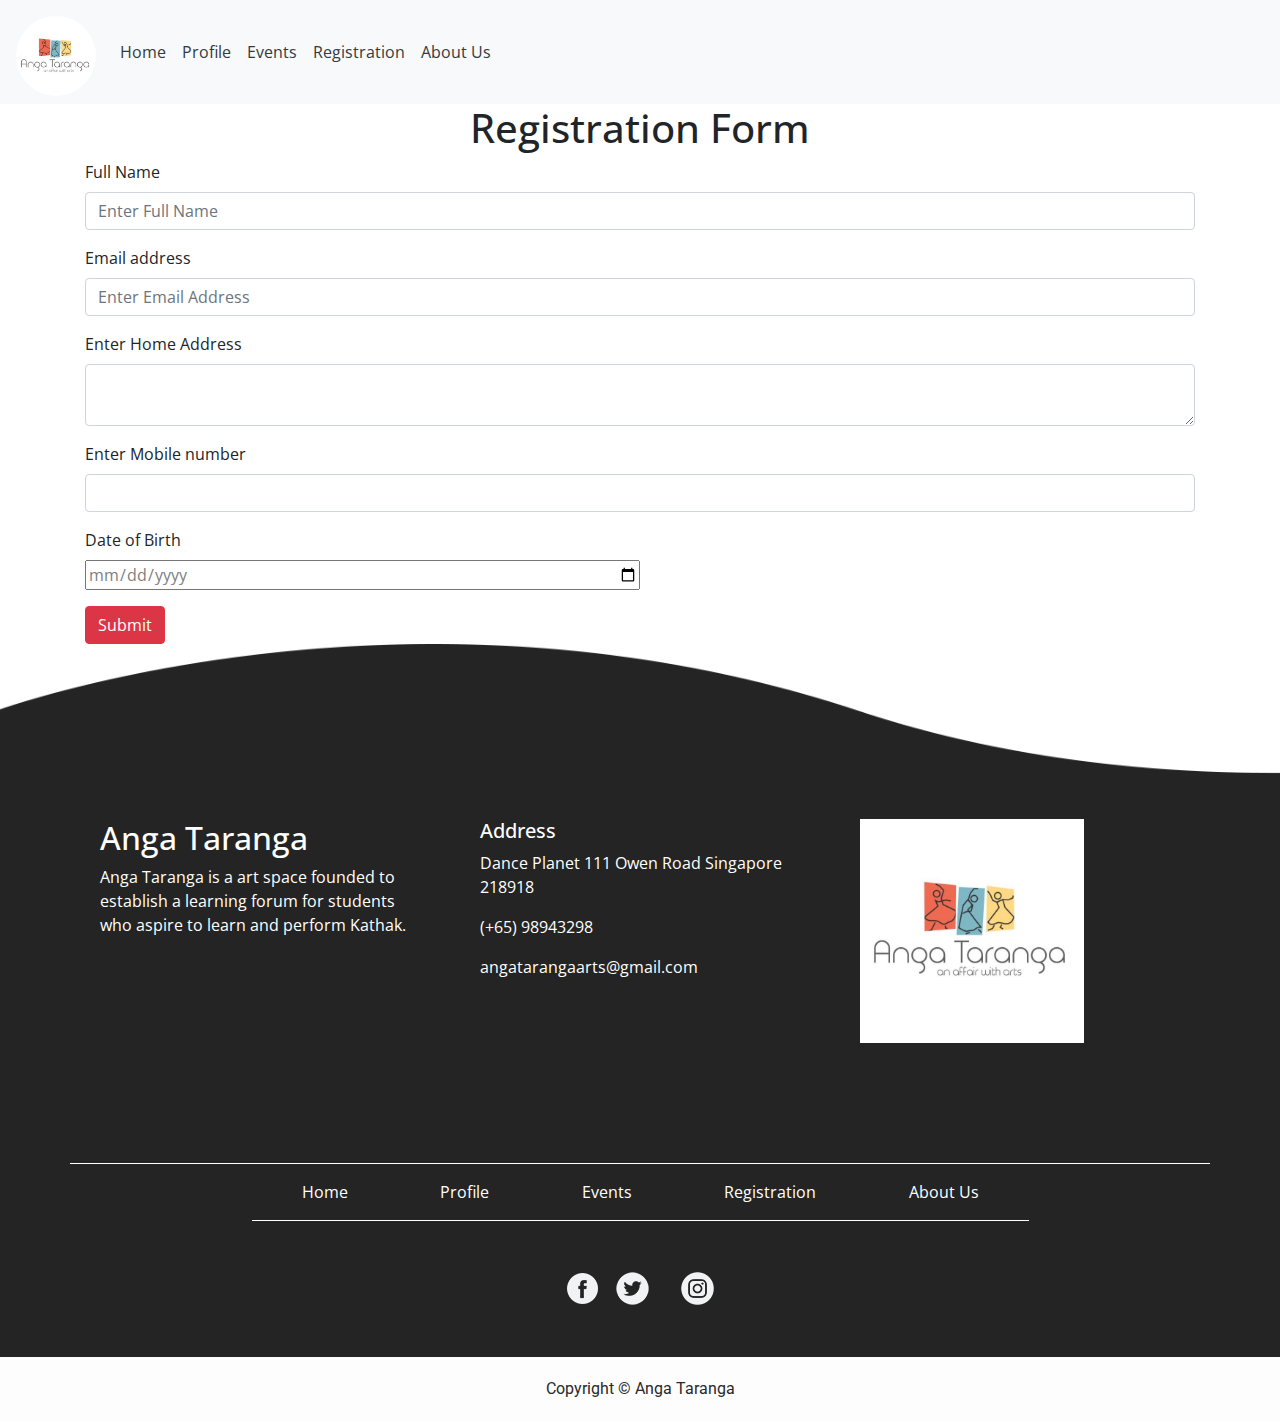
<file: registration.html>
<!DOCTYPE html>
<html>

<head>
  <!-- Basic -->
  <meta charset="utf-8" />
  <meta http-equiv="X-UA-Compatible" content="IE=edge" />
  <!-- Mobile Metas -->
  <meta name="viewport" content="width=device-width, initial-scale=1, shrink-to-fit=no" />
  <!-- Site Metas -->
  <meta name="keywords" content="" />
  <meta name="description" content="" />
  <meta name="author" content="" />

  <title>Anga Taranga</title>

  <!-- slider stylesheet -->
  <link rel="stylesheet" type="text/css"
    href="https://cdnjs.cloudflare.com/ajax/libs/OwlCarousel2/2.1.3/assets/owl.carousel.min.css" />

  <!-- bootstrap core css -->
  <link rel="stylesheet" type="text/css" href="css/bootstrap.css" />

  <!-- fonts style -->
  <link href="https://fonts.googleapis.com/css?family=Poppins:300,400,600,700|Roboto:300,400,700&display=swap"
    rel="stylesheet">
  <!-- Custom styles for this template -->
  <link href="css/style.css" rel="stylesheet" />
  <!-- responsive style -->
  <link href="css/responsive.css" rel="stylesheet" />
</head>

<body>

  <div class="hero_area">
  <!--Navbar-->
  <nav class="navbar navbar-expand-sm navbar-dark bg-light">
    <img src="./images/angaTarangaLogo.jpeg" alt="logo" class="logo-anga " >
    <!-- Navbar brand -->
    <a class="navbar-brand" href="#">   </a>
    <!-- Collapse button -->
    <button class="navbar-toggler" type="button" data-toggle="collapse" data-target="#basicExampleNav"
      aria-controls="basicExampleNav" aria-expanded="false" aria-label="Toggle navigation">
      <!-- <span class="navbar-toggler-icon "></span> -->
     <img src="images/menu.png" alt="menu" height="70" width="70">
    </button>
  
    <!-- Collapsible content -->
  
    <div class="collapse navbar-collapse" id="basicExampleNav">
      <!-- Links -->
      <ul class="navbar-nav mr-auto ">
        <li class="nav-item active">
          <a class="nav-link text-dark" href="index.html">Home <span class="sr-only">(current)</span></a>
        </li>
  
        <li class="nav-item">
          <a class="nav-link text-dark" href="profile.html">Profile</a>
        </li>
      
        <li class="nav-item">
          <a class="nav-link text-dark" href="events.html">Events</a>
        </li>
  
        <li class="nav-item">
          <a class="nav-link text-dark" href="registration.html">Registration</a>
        </li>
  
        <li class="nav-item">
          <a class="nav-link text-dark" href="about.html">About Us</a>
        </li>
      </ul>
    </div>
    <!-- Collapsible content -->
  </nav>
    <!-- registration form  -->
<div class="text-center">
  <h1> Registration Form  </h1>

</div>

    <!-- registration form  -->
    <form class="container">

      <div class="form-group">
        <label >Full Name</label>
        <input type="email" class="form-control"  placeholder="Enter Full Name">
      </div>

      <div class="form-group">
        <label for="exampleFormControlInput1">Email address</label>
        <input type="email" class="form-control" id="exampleFormControlInput1" placeholder="Enter Email Address">
      </div>
 
      <div class="form-group">
        <label for="exampleFormControlTextarea1">Enter Home Address</label>
        <textarea class="form-control" id="exampleFormControlTextarea1" rows="2"></textarea>
      </div>

      <div class="form-group">
        <label >Enter Mobile number</label>
       <input type="text" maxlength="10" class="form-control">
      </div>

      <div class="form-group" >
        <label for="inputDate">Date of Birth</label> <br>
        <input class="dob"  width="250" type="date" required
        
        />
      </div>

      <button class="btn btn-danger"> 
        Submit
      </button>


    </form>

    <!-- info section -->
    <section class="info_section">
      <div class="container ">
        <div class="row custom_border-btm mb-3 pb-4">
          <div class="col-md-4 info_logo">
            <h2>
              Anga Taranga
            </h2>
            <p>
              Anga Taranga is a art space founded to establish a learning forum for students who aspire to learn and perform Kathak.
            </p>
          </div>
          <div class="col-md-4 info_address">
            <h5>
              Address
            </h5>
            <p>
              Dance Planet
             111 Owen Road Singapore 218918
            </p>
            <p>
              (+65) 98943298
            </p>
            <p>
              angatarangaarts@gmail.com
            </p>
          </div>
          <div class="col-md-4 info_news">
            <img src="images/angaTarangaLogo.jpeg" alt="logo" class="img-fluid" style="max-height: 70%;">
            <!-- <h5>
              Newsletter
            </h5>
            <form action="">
              <div>
                <input type="email" placeholder="Enter your email">
              </div>
              <div>
                <button type="submit">
                  Subscribe
                </button>
              </div>
            </form> -->
          </div>
  
        </div>
        <div class="info_nav ">
          <nav class="custom_border-btm">
            <ul>
              <li>
                <a href="index.html"> Home</a>
              </li>
              <li>
                <a href="profile.html">Profile</a>
              </li>
              <li>
                <a href="events.html">Events</a>
              </li>
              <li>
                <a href="registration.html">Registration</a>
              </li>
              <li>
                <a href="about.html">About Us</a>
              </li>
            </ul>
          </nav>
        </div>
        <div>
          <div class="info_social">
            <div>
              <img src="images/fb.png" alt="">
            </div>
            <div>
              <img src="images/twitter.png" alt="">
            </div>
            <div>
              <!-- <img src="images/linkedin.png" alt=""> -->
            </div>
            <div>
              <img src="images/insta.png" alt="">
            </div>
          </div>
        </div>
      </div>
    </section>
    <!-- endsss info section -->
  
  
  
    <!-- footer section -->
    <section class="container-fluid footer_section">
      <p>
        Copyright &copy; Anga Taranga
        <!-- <a href="https://html.design/">html.design</a> -->
      </p>
    </section>
    <!-- footer section -->
    <script type="text/javascript" src="js/jquery-3.4.1.min.js"></script>
    <script type="text/javascript" src="js/bootstrap.js"></script>
    <script>$('#inputDate').datepicker({
    });</script>





</body>

</html>
</file>
<file: css/responsive.css>
@media (max-width: 1120px) {
  .master_custom-container {
    width: 70%;
  }
}

@media (max-width: 992px) {
  #navbarSupportedContent {
    margin-top: 25px;
  }

  .custom_nav-container .form-inline.my-2.my-lg-0 {
    padding-left: 25px;
  }

  .master_custom-container {
    width: 75%;
  }

  /* .about_section {
        margin-top: 150px;
    } */
}

@media (max-width: 768px) {
  .header_section {
    background-size: 45% 80px;
  }

  .slider_section {
    height: auto;
  }

  .slider_item-box .slider-box-detail {
    padding-right: 15%;
  }

  .about_section {
    padding: 15px;
    margin-top: 150px;
  }

  .about_section::before {
    top: -50px;

    height: 114%;
  }

  .about_section::before {
    width: 100%;
  }

  .about-imge-box {
    margin-top: 50px;
  }

  .about_section .about-detail a {
    margin-top: 35px;
  }

  .master_section::before {
    height: 135%;
  }

  .info_nav {
    margin: 0 -15px;
  }

  .info_nav nav {
    width: 100%;
  }

  .info_section .col-md-4 {
    padding: 20px 30px;
  }
}

@media (max-width: 576px) {
  .carousel-control {
    display: none;
  }

  .dance_page .master_section {
    margin-top: 0;
  }

  .master_section {
    margin-top: 75px;
    padding-top: 15%;
  }

  .info_nav ul {
    padding: 0 10px;
  }

  .info_news input {
    width: 100%;
  }
}

@media (max-width: 480px) {
}

@media (max-width: 400px) {
  .info_nav ul {
    flex-direction: column;
    align-items: center;
  }
}

@media (max-width: 360px) {
  .master_section::before {
    top: -200px;
  }
}

@media (min-width: 1200px) {
}
</file>
<file: css/style.css>
@import url("https://maxcdn.bootstrapcdn.com/font-awesome/4.7.0/css/font-awesome.min.css");
@import url('https://fonts.googleapis.com/css?family=Open+Sans:300,400,600,700');
@import url('https://fonts.googleapis.com/css?family=Libre+Baskerville:400,700');


body {
	font-family: 'Open Sans', sans-serif;
	overflow-x: hidden;
	background-color: #fff;
}
*:hover{
    -webkit-transition: all 1s ease;
    transition: all 1s ease;
}
.layout_padding {
	padding: 75px 0;
}

.layout_padding-top {
	padding-top: 75px;
}

.layout_padding-bottom {
	padding-bottom: 75px;
}

/*header section*/
.nav-item{
    text-align: center;
}


.logo-anga{
	height: 5rem;
	width: 5rem;
    border-radius: 50%;
	margin-top: 0.5rem;
	position: absolute;
	margin-right: auto;
	position: sticky;
}

.header_section {
	font-family: "Poppins", sans-serif;

	background-image: url(../images/shape-1.png);
	background-repeat: no-repeat;
	background-size: 30% 80px;
}

/* 
.header_section::before {
  content: "";

  position: absolute;
  background-repeat: no-repeat;
  content: "";
  width: 33%;
  height: 100%;
  background-size: cover;
  background-image: url(../images/shape-1.png);
} */

.header_section .nav_container {
	margin: 0 auto;
}

.custom_nav-container.navbar-expand-lg .navbar-nav .nav-link {
	text-transform: uppercase;
	padding: 10px 25px;
	color: #000101;
}

a,
a:hover,
a:focus {
	text-decoration: none;
}

a:hover,
a:focus {
	color: initial;
}

.btn,
.btn:focus {
	outline: none !important;
	box-shadow: none;
}

.clipo{
	clip-path: polygon(25% 0%,100% 1%,100% 100%,25% 100%,0% 47%);
}

.custom_nav-container .navbar-toggler {}

.custom_nav-container .navbar-toggler .navbar-toggler-icon {}

.custom_nav-container .nav_search-btn {}

.navbar {}

.nav-link:hover {}

.navbar-brand,
.navbar-brand:hover {
	text-transform: uppercase;
	font-weight: bold;
	font-size: 24px;
	color: #fafcfd;
}

.custom_nav-container .nav_search-btn {
	background-image: url(../images/search-icon.png);

	background-size: 22px;
	background-repeat: no-repeat;
	background-position-y: 7px;
	width: 35px;
	height: 35px;
	padding: 0;
	border: none;
}

.custom_nav-container {
	z-index: 99999;
	padding: 15px 0;
}

.custom_nav-container .navbar-toggler {
	outline: none;
}

.custom_nav-container .navbar-toggler .navbar-toggler-icon {
	background-image: url(../images/menu.png);
	background-size: 55px;
}

/*end header section*/

/* slider section */
.slider_section {
	height: 92vh;
	background: linear-gradient(to bottom, #ff2d3b, #ED0491);
}

.slider_section::before {
	content: "";
	position: absolute;
	left: -5px;
	width: 101%;
	height: 100%;
	/* background-image: url(../images/hero1.png); */
	background-image: linear-gradient(to bottom, #ff2d3b, #ED0491), url(../images/hero1.png) !important;
	background-size: cover;
	background-repeat: no-repeat;
	z-index: -1;
	background-position: bottom;
	 /* background: linear-gradient(to bottom, #ff2d3b, #ED0491);  */

}

.slider_item-box .col-md-6 {
	display: flex;
	align-items: center;
}

.slider_item-box .slider-box-detail {
	color: #fcfdfe;
}

.slider_item-box .slider-box-detail h1 {
	font-weight: bold;
}

.slider_item-box .slider-box-detail a {
	display: flex;
	align-items: center;
	justify-content: center;
	width: 150px;
	height: 45px;
	background-color: #131212;
	border-radius: 25px;
	color: #fcfdfd;
	margin-top: 70px;
}

.number-container {
	position: absolute;
	top: 34%;

	left: 4%;
}

.number-container .number-box {
	display: flex;
	flex-direction: column;
	justify-content: center;
	align-items: center;
	color: white;
}

.number-container .number-box hr {
	border: none;
	width: 2px;
	height: 85px;
	background-color: white;
}

.carousel-control {
	position: absolute;
	top: 43%;
	right: 7%;
	display: flex;
	flex-direction: column;
}

.slider_section .carousel-control-prev,
.slider_section .carousel-control-next {
	background-color: #000101;

	left: auto;
	width: 50px;
	height: 50px;
	border: 1px solid #000;
	background-color: transparent;
	opacity: 1;
	border-radius: 100%;
	background-size: 15px;
	background-repeat: no-repeat;
	background-position: center;
}

.slider_section .carousel-control-prev {
	margin-top: 60px;
	margin-left: -46px;
	background-image: url(../images/prev.png);
}

.slider_section .carousel-control-next {
	background-image: url(../images/next.png);
}

/* end slider section */

/* about section */
.about-page .about_section {
	padding: 50px 0;
	margin: 50px 0;
}

.about-page .about_section::before {

	top: -50px;
	width: 100%;
	height: 150%;

}

.about_section {
	padding-top: 5rem;
	padding-bottom: 100px;
}

.about_section h2 {
	text-align: center;
	position: relative;
	font-size: 26px;
	font-weight: bold;
	margin-bottom: 70px;
}

.about_section h2::after {
	content: "";
	position: absolute;

	width: 110px;
	height: 4px;
	top: 100%;
	left: 50%;
	transform: translateX(-50%);

	background-color: #ff2d3b;
}

.about_section .col-md-6 {
	display: flex;
	align-items: center;
}

.about_section::before {
	content: "";
	position: absolute;
	top: -100px;
	right: 0;
	width: 92%;
	height: 120%;
	z-index: -2;
	background-color: #f3f3fd;
}

.about_section .about-detail a {
	display: flex;
	align-items: center;
	justify-content: center;
	width: 150px;
	height: 45px;
	background-color: #ff0000;
	border-radius: 25px;
	color: #fff;
	margin-top: 70px;
}

/* end about section */

/* class section */

.class_section {}

.class_section h2 {
	text-align: center;
	font-size: 26px;
	font-weight: bold;
	margin-bottom: 70px;
	position: relative;
}

.class_section h2::after {
	content: "";
	position: absolute;
	width: 140px;
	height: 4px;
	top: 100%;
	left: 50%;
	transform: translateX(-50%);

	background-color: #ff2d3b;
}

.class_section .class_img-box {
	width: 220px;
	height: 290px;
	margin: 0 auto;
	display: flex;
	justify-content: center;
	align-items: center;
	border-radius: 55px;

	background-repeat: no-repeat;
}

.class_section .class_img-box.box-img-1 {
	background: linear-gradient(0deg,
			rgba(54, 54, 54, 0.5),
			rgba(54, 54, 54, 0.8)),
		url(../images/AngaProfile.jpeg);
	background-size: cover;
}

.class_section .class_img-box.box-img-1:hover {
	background: linear-gradient(0deg,
			rgba(230, 56, 60, 0.8),
			rgba(230, 56, 60, 0.8)),
		url(../images/AngaProfile.jpeg);
	background-size: cover;
}

.class_section .class_img-box.box-img-2 {
	background: linear-gradient(0deg,
			rgba(54, 54, 54, 0.5),
			rgba(54, 54, 54, 0.8)),
		url(../images/AngaDance.jpeg);
	background-size: cover;
}

.class_section .class_img-box.box-img-2:hover {
	background: linear-gradient(0deg,
			rgba(230, 56, 60, 0.8),
			rgba(230, 56, 60, 0.8)),
		url(../images/AngaDance.jpeg);
	background-size: cover;
}

.class_section .class_img-box.box-img-3 {
	background: linear-gradient(0deg,
			rgba(54, 54, 54, 0.5),
			rgba(54, 54, 54, 0.8)),
		url(../images/AngaPic.jpeg);
	background-size: cover;
}

.class_section .class_img-box.box-img-3:hover {
	background: linear-gradient(0deg,
			rgba(230, 56, 60, 0.8),
			rgba(230, 56, 60, 0.8)),
		url(../images/AngaPic.jpeg);
	background-size: cover;
}

.class_section .class_img-box.box-img-4 {
	background: linear-gradient(0deg,
			rgba(54, 54, 54, 0.5),
			rgba(54, 54, 54, 0.8)),
		url(../images/AngaSnehal.jpeg);
	background-size: cover;
}

.class_section .class_img-box.box-img-4:hover {
	background: linear-gradient(0deg,
			rgba(230, 56, 60, 0.8),
			rgba(230, 56, 60, 0.8)),
		url(../images/AngaSnehal.jpeg);
	background-size: cover;
}

.class_section .class_img-box a,
.class_section .class_img-box a:hover {
	color: #fff;
}

.class_section .class_section-btn {
	display: flex;
	justify-content: center;
}

.class_section .class_section-btn a {
	display: flex;
	align-items: center;
	justify-content: center;
	width: 150px;
	height: 45px;
	border: 1px solid #ff0000;
	border-radius: 25px;
	color: #ff0000;
	margin-top: 70px;
}

/* end class section */

/* master section */
.dance_page .master_section::before {
	background-color: #ee3c3d;
	top: 0;
	height: 140%;
}

.dance_page .master_section {
	padding: 0;
	padding-top: 100px;
	margin-bottom: 0;
}

.master_section {
	position: relative;
}

.master_custom-container {
	width: 55%;
	margin: 0 auto;
	margin-bottom: 115px;
}

.master_section::before {
	content: "";
	position: absolute;
	top: -150px;
	height: 145%;
	width: 100%;
	background-image: url(../images/master-bg.png);
	background-repeat: no-repeat;
	background-size: cover;
	z-index: -1;
}

.master_section h2 {
	text-align: center;
	font-size: 26px;
	color: #fff;
	font-weight: bold;
	margin-bottom: 70px;
	position: relative;
}

.master_section h2::after {
	content: "";
	position: absolute;
	width: 100px;
	height: 4px;
	top: 100%;
	left: 50%;
	transform: translateX(-50%);

	background-color: #fff;
}

.master_img-box {
	width: 200px;
	height: 200px;
	display: flex;
	justify-content: center;
	align-items: center;
	border-radius: 50px;
	border: 1px solid white;
	margin-bottom: 25px;
}

.master_img-box-white {
	background-color: #fff;
}

.master_section .master_detail {
	color: #fff;
	text-align: center;
}

.master_section .master_detail h4 {
	font-size: 20px;
}

.master_section .master_content-box {
	display: flex;
	flex-direction: column;
	align-items: center;
}

.master_section .master_section-btn {
	display: flex;
	justify-content: center;
}

.master_section .master_section-btn a {
	display: flex;
	align-items: center;
	justify-content: center;
	width: 150px;
	height: 45px;
	border: 1px solid #fff;
	border-radius: 25px;
	color: #fff;
	margin-top: 70px;
}

/* end master section */

/* contact section */
.contact_section .col-md-6 {
	padding: 0;
}

.contact_section input {
	border: none;
	outline: none;
	border-bottom: 1px solid #000;
	width: 90%;
	margin: 10px 0;
}

.contact_form-container {
	padding: 45px;
	padding-right: 0;
}

.contact_form-container button {
	border: none;
	background-color: #ef3c3d;
	color: #fff;
	padding: 8px 40px;
	border-radius: 20px;
}

.contact_img-box {
	background-image: url(../images/dots.png);
	background-repeat: no-repeat;
	background-size: cover;
	display: flex;
	align-items: center;
	padding: 45px;
	padding-left: 0;
}

.contact_img-box img {
	width: 80%;
}

.contact_section h2 {
	font-size: 26px;
	color: #010103;
	font-weight: bold;

	position: relative;
	margin-left: 2.5%;
}

.contact_section h2::after {
	content: "";
	position: absolute;
	width: 130px;
	height: 4px;
	top: 100%;
	left: 0;

	background-color: #ff2d3b;
}

/* end contact section */

/* info section */
.info_section {
	padding-top: 175px;
	padding-bottom: 1px;
	color: #fff;
	background-image: url(../images/info-bg.png);
	background-size: cover;
	background-position: left top;
	background-repeat: no-repeat;
}

.info_section .col-md-4 {
	padding: 0 30px;
}

.info_news input {
	border: none;
	width: 80%;
	height: 35px;
	border-radius: 20px;
	background-color: #fff;
	outline: none;
	padding-left: 20px;
}

.info_news button {
	border: none;
	background-color: #ef3c3d;
	color: #fff;
	text-transform: uppercase;
	font-size: 14px;
	padding: 7px 25px;
	border-radius: 20px;
	margin-top: 20px;
}

.info_nav nav {
	width: 70%;
	margin: 0 auto;
}

.info_nav ul {
	display: flex;
	justify-content: space-between;
	padding: 0 50px;
}

.info_nav ul li {
	list-style-type: none;
}

.info_nav ul li a {
	color: #fff;
}

.custom_border-btm {
	border-bottom: 1px solid #fff;
}

.info_social {
	display: flex;
	justify-content: space-between;
	width: 150px;
	margin: 50px auto;
}

/* end info section */

/* footer section*/

.footer_section {
	background-color: #fdfdfe;
	padding: 20px 0;
	font-family: "Roboto", sans-serif;
}

.footer_section p {
	color: #292929;
	margin: 0;
	text-align: center;
}

.footer_section a {
	color: #292929;
}

/* end footer section*/

.card-main{
    display: flex ;
    height: 70vh;
    justify-content: center;
    flex-wrap: row;
    box-shadow: 5px -3px 32px 0px rgba(0,0,0,0.75);
-webkit-box-shadow: 5px -3px 32px 0px rgba(0,0,0,0.75);
-moz-box-shadow: 5px -3px 32px 0px rgba(0,0,0,0.75);
}

.typo{
    display: flex;
    flex-direction: column;
    align-items: center !important;
    justify-content: space-around;
    background-color: #5de6de;
    background-image:  linear-gradient(to bottom, #ff2d3b, #ED0491);
    width: 50vh;
    
   
}

 .typo h1 ,p,h4,h2{
    color: #fff;
}

.typo h1 {
    font-family: 'Libre Baskerville', serif;
}


.card-img img {

    object-fit: cover;
    height: 70vh;
 
}


.typo img{
    margin: 1rem;
    width:3rem;
    height: 3rem;
    cursor: pointer;
}

.dance{
    padding: 0.5rem;
    display: flex;
    flex-direction: column;
    align-items: center 

}

.main{
    display: flex;
    align-items: center;
    justify-content: center;
    /* background: linear-gradient(to bottom, rgb(127,185,232), rgb(109,93,173)); */
    background: linear-gradient(to bottom, #ff2d3b, #ED0491);
    height: 95vh;
    background-size: cover;
    
}

.card-div{
	
	display: flex;
	justify-content: center;
}

section{
    float:left;
    width:100%;
    background: #fff;  /* fallback for old browsers */
    padding:30px 0;
}


/*Profile Card 1*/
.profile-card-1 {
  font-family: 'Open Sans', Arial, sans-serif;
  position: relative;
  float: left;
  overflow: hidden;
  width: 100%;
  color: #ffffff;
  text-align: center;
  height:368px;
  border:none;
}
.profile-card-1 .background {
  width:100%;
  vertical-align: top;
  opacity: 0.9;
  -webkit-filter: blur(5px);
  filter: blur(5px);
   -webkit-transform: scale(1);
  transform: scale(1.3);
}
.profile-card-1 .card-content {
  width: 100%;
  padding: 15px 25px;
  position: absolute;
  left: 0;
  top: 50%;
}
.profile-card-1 .profile {
  border-radius: 50%;
  position: absolute;
  bottom: 50%;
  left: 50%;
  max-width: 10rem;
  opacity: 1;
  box-shadow: 3px 3px 20px rgba(0, 0, 0, 0.5);
  border: 2px solid rgba(255, 255, 255, 1);
  -webkit-transform: translate(-50%, 0%);
  transform: translate(-50%, 0%);

}
.profile-card-1 h2 {
  margin: 0 0 5px;
  font-weight: 600;
  font-size:30px;
}
.profile-card-1 h2 small {
  display: block;
  font-size: 15px;
  margin-top:10px;
}
.profile-card-1 i {
  display: inline-block;
    font-size: 16px;
    color: #ffffff;
    text-align: center;
    border: 1px solid #fff;
    width: 30px;
    height: 30px;
    line-height: 30px;
    border-radius: 50%;
    margin:0 5px;
}
.dob {
	width: 50%;
	color: grey;

}

.profile-card-1 .icon-block{
    float:left;
    width:100%;
    margin-top:15px;
}
.profile-card-1 .icon-block a{
    text-decoration:none;
}
.profile-card-1 i:hover {
  background-color:#fff;
  color:#2E3434;
  text-decoration:none;
}

/*Profile card 2*/
.profile-card-2 .card-img-block{
    float:left;
    width:100%;
    height:150px;
    overflow:hidden;
}
.profile-card-2 .card-body{
    position:relative;
}
.profile-card-2 .profile {
  border-radius: 50%;
  position: absolute;
  top: -42px;
  left: 15%;
  max-width: 75px;
  border: 3px solid rgba(255, 255, 255, 1);
  -webkit-transform: translate(-50%, 0%);
  transform: translate(-50%, 0%);
}
.profile-card-2 h5{
    font-weight:600;
    color:#6ab04c;
}
.profile-card-2 .card-text{
    font-weight:300;
    font-size:15px;
}
.profile-card-2 .icon-block{
    float:left;
    width:100%;
}
.profile-card-2 .icon-block a{
    text-decoration:none;
}
.profile-card-2 i {
  display: inline-block;
    font-size: 16px;
    color: #6ab04c;
    text-align: center;
    border: 1px solid #6ab04c;
    width: 30px;
    height: 30px;
    line-height: 30px;
    border-radius: 50%;
    margin:0 5px;
}
.profile-card-2 i:hover {
  background-color:#6ab04c;
  color:#fff;
}

/*Profile Card 3*/
.profile-card-3 {
  font-family: 'Open Sans', Arial, sans-serif;
  position: relative;
  float: left;
  overflow: hidden;
  width: 100%;
  text-align: center;
  height:368px;
  border:none;
}
.profile-card-3 .background-block {
    float: left;
    width: 100%;
    height: 200px;
    overflow: hidden;
}
.profile-card-3 .background-block .background {
  width:100%;
  vertical-align: top;
  opacity: 0.9;
  -webkit-filter: blur(0.5px);
  filter: blur(0.5px);
   -webkit-transform: scale(1.8);
  transform: scale(2.8);
}
.profile-card-3 .card-content {
  width: 100%;
  padding: 15px 25px;
  color:#232323;
  float:left;
  background:#efefef;
  height:50%;
  border-radius:0 0 5px 5px;
  position: relative;
  z-index: 9999;
}
.profile-card-3 .card-content::before {
    content: '';
    background: #efefef;
    width: 120%;
    height: 100%;
    left: 11px;
    bottom: 51px;
    position: absolute;
    z-index: -1;
    transform: rotate(-13deg);
}
.profile-card-3 .profile {
  border-radius: 50%;
  position: absolute;
  bottom: 50%;
  left: 50%;
  max-width: 100px;
  opacity: 1;
  box-shadow: 3px 3px 20px rgba(0, 0, 0, 0.5);
  border: 2px solid rgba(255, 255, 255, 1);
  -webkit-transform: translate(-50%, 0%);
  transform: translate(-50%, 0%);
  z-index:99999;
}
.profile-card-3 h2 {
  margin: 0 0 5px;
  font-weight: 600;
  font-size:25px;
}
.profile-card-3 h2 small {
  display: block;
  font-size: 15px;
  margin-top:10px;
}
.profile-card-3 i {
  display: inline-block;
    font-size: 16px;
    color: #232323;
    text-align: center;
    border: 1px solid #232323;
    width: 30px;
    height: 30px;
    line-height: 30px;
    border-radius: 50%;
    margin:0 5px;
}
.profile-card-3 .icon-block{
    float:left;
    width:100%;
    margin-top:15px;
}
.profile-card-3 .icon-block a{
    text-decoration:none;
}
.profile-card-3 i:hover {
  background-color:#232323;
  color:#fff;
  text-decoration:none;
}


/*Profile card 4*/
.profile-card-4 .card-img-block{
    float:left;
    width:100%;
    height:150px;
    overflow:hidden;
}
.profile-card-4 .card-body{
    position:relative;
}
.profile-card-4 .profile {
    border-radius: 50%;
    position: absolute;
    top: -62px;
    left: 50%;
    width:100px;
    border: 3px solid rgba(255, 255, 255, 1);
    margin-left: -50px;
}
.profile-card-4 .card-img-block{
    position:relative;
}
.profile-card-4 .card-img-block > .info-box{
    position:absolute;
    background:rgba(217,11,225,0.6);
    width:100%;
    height:100%;
    color:#fff;
    padding:20px;
    text-align:center;
    font-size:14px;
   -webkit-transition: 1s ease;
    transition: 1s ease;
    opacity:0;
}
.profile-card-4 .card-img-block:hover > .info-box{
    opacity:1;
    -webkit-transition: all 1s ease;
    transition: all 1s ease;
}
.profile-card-4 h5{
    font-weight:600;
    color:#d90be1;
}
.profile-card-4 .card-text{
    font-weight:300;
    font-size:15px;
}
.profile-card-4 .icon-block{
    float:left;
    width:100%;
}
.profile-card-4 .icon-block a{
    text-decoration:none;
}
.profile-card-4 i {
  display: inline-block;
    font-size: 16px;
    color: #d90be1;
    text-align: center;
    border: 1px solid #d90be1;
    width: 30px;
    height: 30px;
    line-height: 30px;
    border-radius: 50%;
    margin:0 5px;
}
.profile-card-4 i:hover {
  background-color:#d90be1;
  color:#fff;
}

/*Profile Card 5*/
.profile-card-5{
    margin-top:20px;
}
.profile-card-5 .btn{
    border-radius:2px;
    text-transform:uppercase;
    font-size:12px;
    padding:7px 20px;
}
.profile-card-5 .card-img-block {
    width: 91%;
    margin: 0 auto;
    position: relative;
    top: -20px;
    
}
.profile-card-5 .card-img-block img{
    border-radius:5px;
    box-shadow:0 0 10px rgba(0,0,0,0.63);
}
.profile-card-5 h5{
    color:#4E5E30;
    font-weight:600;
}
.profile-card-5 p{
    font-size:14px;
    font-weight:300;
}
.profile-card-5 .btn-primary{
    background-color:#4E5E30;
    border-color:#4E5E30;
}
</file>
